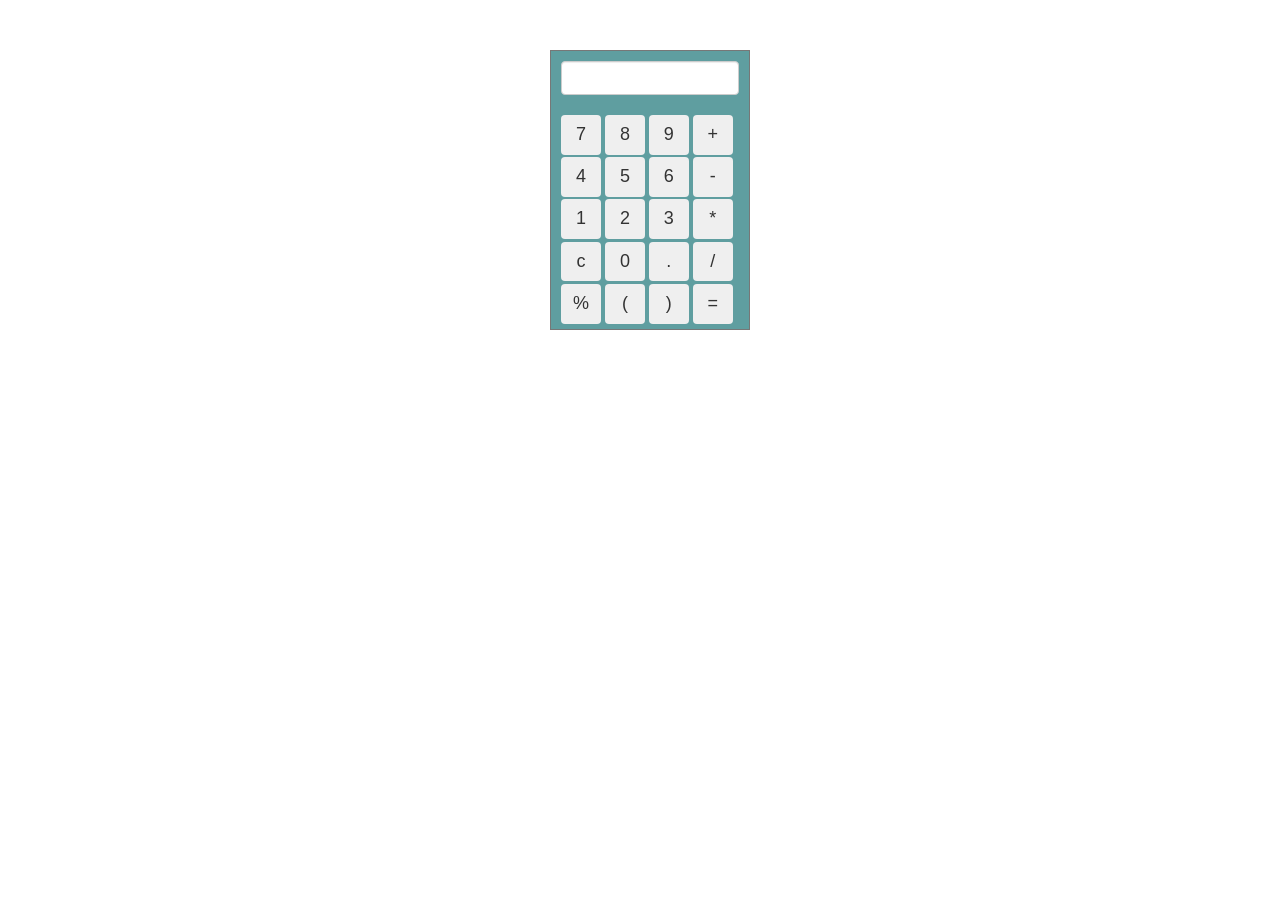
<file: Dynamic JavaScript Calculator/index.html>
<!DOCTYPE html>
<html>
<head>

	<meta charset="utf-8">
	<title></title>
  <link rel="stylesheet" href="https://maxcdn.bootstrapcdn.com/bootstrap/3.4.1/css/bootstrap.min.css">
  <script src="https://ajax.googleapis.com/ajax/libs/jquery/3.5.1/jquery.min.js"></script>
  <script src="https://maxcdn.bootstrapcdn.com/bootstrap/3.4.1/js/bootstrap.min.js"></script>




 <link rel="stylesheet" type="text/css" href="style.css">

<script>
	function calculate(x){
        form.display.value= form.display.value+x

	}
</script>



</head>
<body>
<div class="calculator"> 
<form  action=""name="form"> 
	<input type="text" value=" " class="form-control main bar" name="display" id="input" placeholder="0">

	<div class="button-area">
		<div class=line>
			
			<input type="button" name="btn" value="7"class= btn btn-info onclick="calculate(this.value)">
			<input type="button" name="btn" value="8"class= btn btn-info onclick="calculate(this.value)">
			<input type="button" name="btn" value="9"class= btn btn-info onclick="calculate(this.value)">
			<input type="button" name="btn" value="+"class= btn btn-warning onclick="calculate(this.value)">
			
		</div>

		<div class=line>
			
			<input type="button" name="btn" value="4"class= btn btn-info onclick="calculate(this.value)">
			<input type="button" name="btn" value="5"class= btn btn-info onclick="calculate(this.value)">
			<input type="button" name="btn" value="6"class= btn btn-info onclick="calculate(this.value)">
			<input type="button" name="btn" value="-"class= btn btn-warning onclick="calculate(this.value)">
			
		</div>

		<div class=line>
			
			<input type="button" name="btn" value="1"class= btn btn-info onclick="calculate(this.value)">
			<input type="button" name="btn" value="2"class= btn btn-info onclick="calculate(this.value)">
			<input type="button" name="btn" value="3"class= btn btn-info onclick="calculate(this.value)">
			<input type="button" name="btn" value="*"class= btn btn-warning onclick="calculate(this.value)">
			
		</div>
		<div class=line>
			
			<input type="button" name="btn" value="c"class= btn btn-info onclick="display.value=null">
			<input type="button" name="btn" value="0"class= btn btn-info onclick="calculate(this.value)">
			<input type="button" name="btn" value="."class= btn btn-info onclick="calculate(this.value)">
			<input type="button" name="btn" value="/"class= btn btn-warning onclick="calculate(this.value)">
			
		</div>
		<div class=line>
			
			<input type="button" name="btn" value="%"class= btn btn-info onclick="display.value=eval(display.value)">
			<input type="button" name="btn" value="("class= btn btn-info onclick="display.value=eval(display.value)">
			<input type="button" name="btn" value=") "class= btn btn-info onclick="display.value=eval(display.value)">
			<input type="button" name="btn" value="="class= btn btn-warning onclick="display.value=eval(display.value)">
			
		</div>


</div>
</form>

</div>
</body>
</html>
</file>
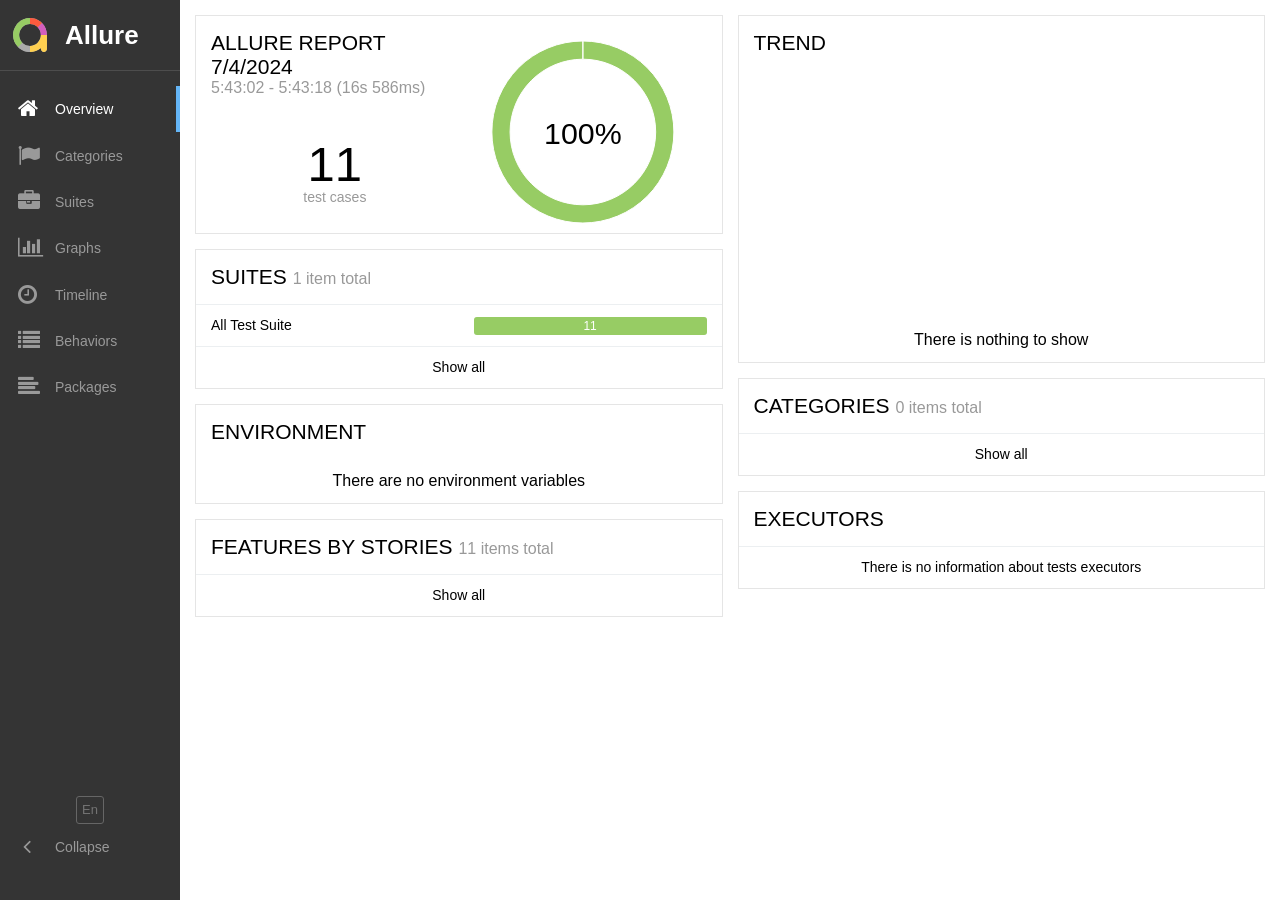
<file: selenium-pom-framework-nopcommerce-saucedemo/allure-report/index.html>
<!DOCTYPE html>
<html dir="ltr">
<head>
    <meta charset="utf-8">
    <title>Allure Report</title>
    <link rel="favicon" href="favicon.ico?v=2">
    <link rel="stylesheet" href="styles.css">
                <link rel="stylesheet" href="plugins/screen-diff/styles.css">
</head>
<body>
<div id="alert"></div>
<div id="content">
    <span class="spinner">
        <span class="spinner__circle"></span>
    </span>
</div>
<div id="popup"></div>
<script src="app.js"></script>
    <script src="plugins/behaviors/index.js"></script>
    <script src="plugins/packages/index.js"></script>
    <script src="plugins/screen-diff/index.js"></script>
</body>
</html>
</file>
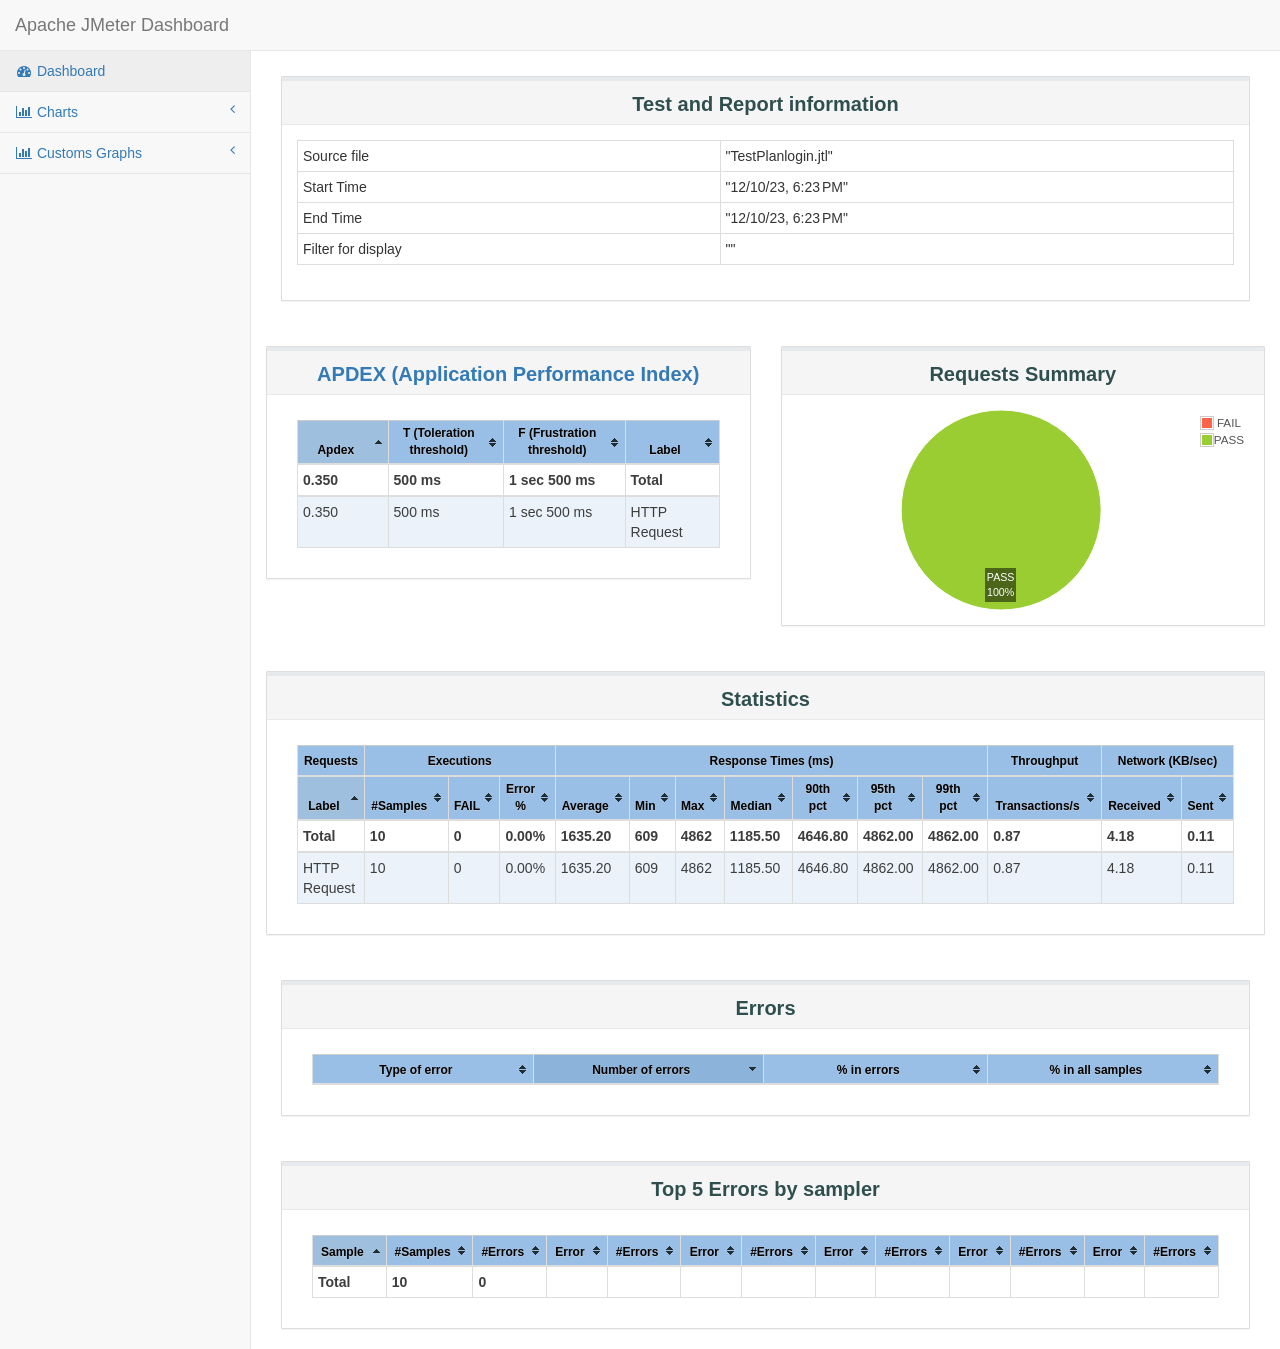
<file: jmeter-performance-testing-report/report/TestPlanlogin.html/index.html>
<!DOCTYPE html>
<html lang="en">

<head>

    <meta charset="utf-8">
    <meta http-equiv="X-UA-Compatible" content="IE=edge">
    <meta name="viewport" content="width=device-width, initial-scale=1">
    <meta name="description" content="">
    <meta name="author" content="">

    <title>Apache JMeter Dashboard</title>

     <!-- Bootstrap Core CSS -->
    <link href="sbadmin2-1.0.7/bower_components/bootstrap/dist/css/bootstrap.min.css" rel="stylesheet">

    <!-- MetisMenu CSS -->
    <link href="sbadmin2-1.0.7/bower_components/metisMenu/dist/metisMenu.min.css" rel="stylesheet">

    <!-- Custom CSS -->
    <link href="sbadmin2-1.0.7/dist/css/sb-admin-2.css" rel="stylesheet">

    <!-- Dashboard css -->
    <link href="content/css/dashboard.css" rel="stylesheet">

    <!-- Table sorter -->
    <link href="content/css/theme.blue.css" rel="stylesheet">

    <!-- icon -->
    <link rel="icon" type="image/png" href="content/pages/icon-apache.png" />

    <!-- Custom Fonts -->
    <link href="sbadmin2-1.0.7/bower_components/font-awesome/css/font-awesome.min.css" rel="stylesheet" type="text/css">
</head>

<body>
    <div id="wrapper">
        <nav class="navbar navbar-default navbar-static-top" role="navigation" style="margin-bottom: 0">
            <div class="navbar-header">
                <button type="button" class="navbar-toggle" data-toggle="collapse" data-target=".navbar-collapse">
                    <span class="sr-only">Toggle navigation</span>
                    <span class="icon-bar"></span>
                    <span class="icon-bar"></span>
                    <span class="icon-bar"></span>
                </button>
                <a class="navbar-brand" href="index.html">Apache JMeter Dashboard</a>
            </div>
            <div class="navbar-default sidebar" role="navigation">
                <div class="sidebar-nav navbar-collapse">
                    <ul class="nav" id="side-menu">
                        <li>
                            <a href="index.html"><i class="fa fa-dashboard fa-fw"></i> Dashboard</a>
                        </li>
                        <li>
                            <a href="#"><i class="fa fa-bar-chart-o fa-fw"></i> Charts<span class="fa arrow"></span></a>
                            <ul class="nav nav-second-level">
                                <li>
                                    <a href="content/pages/OverTime.html">Over Time</a>
                                </li>
                                <li>
                                    <a href="content/pages/Throughput.html">Throughput</a>
                                </li>
                                <li>
                                    <a href="content/pages/ResponseTimes.html">Response Times</a>
                                </li>
                            </ul>
                            <!-- /.nav-second-level -->
                        </li>
                        
                        <li>
                            <a href="#"><i class="fa fa-bar-chart-o fa-fw"></i> Customs Graphs<span class="fa arrow"></span></a>
                            <ul class="nav nav-second-level">
                                <li>
                                    <a href="content/pages/CustomsGraphs.html">Over Time</a>
                                </li>
                            </ul>
                        </li>
                    </ul>
                </div>
            </div>
        </nav>
        <div id="page-wrapper">
            <div class="row">
                <div class="col-lg-12">
                     <div class="panel panel-default" >
                        <div class="panel-heading" style="text-align:center;">
                           <p class="dashboard-title">Test and Report information</p>
                        </div>
                        <div class="panel-body">
                        <table id="generalInfos" class="table table-bordered table-condensed " >
                            <tr>
                                <td>Source file</td>
                                <td>"TestPlanlogin.jtl"</td>
                            </tr>
                            <tr>
                                <td>Start Time</td>
                                <td>"12/10/23, 6:23 PM"</td>
                            </tr>
                            <tr>
                                <td>End Time</td>
                                <td>"12/10/23, 6:23 PM"</td>
                            </tr>
                                <tr>
                                    <td>Filter for display</td>
                                    <td>""</td>
                                </tr>
                        </table>
                     </div>
                </div>
            </div>
            <div class="row">
                <div class="col-lg-6">
                    <div class="panel panel-default" style="text-align:center;">
                        <div class="panel-heading">
                           <p class="dashboard-title"><a href="https://en.wikipedia.org/wiki/Apdex" target="_blank">APDEX (Application Performance Index)</a></p>
                        </div>
                        <div class="panel-body">
                            <section id="apdex" class="col-md-12 table-responsive">
                                <table id="apdexTable" class="table table-bordered table-condensed tablesorter ">
                                </table>
                            </section>
                        </div>
                    </div>
                </div>
                <div class="col-lg-6" >
                    <div class="panel panel-default" style="text-align:center;">
                        <div class="panel-heading">
                           <p class="dashboard-title">Requests Summary</p>
                        </div>
                           <div class="panel-body">
                            <div class="flot-chart" style="height:200px;">
                                <div class="flot-chart-content" id="flot-requests-summary" style="height:200px;"/>
                            </div>
                        </div>
                    </div>
                </div>
            </div>
            <div class="col-lg-12">
                <div class="panel panel-default" style="text-align:center;">
                       <div class="panel-heading" >
                           <p class="dashboard-title">Statistics</p>
                       </div>
                <div class="panel-body ">
                    <section class="col-md-12 table-responsive">
                        <table id="statisticsTable" class="table table-bordered table-condensed tablesorter " >
                        </table>
                    </section>
                </div>
            </div>
            <div class="col-lg-12">
                <div class="panel panel-default" style="text-align:center;">
                    <div class="panel-heading">
                        <p class="dashboard-title">Errors</p>
                    </div>
                    <div class="panel-body">
                        <section class="col-md-12 table-responsive">
                            <table id="errorsTable" class="table table-bordered table-condensed tablesorter ">
                            </table>
                        </section>
                    </div>
                </div>
            </div>
            <div class="col-lg-12">
                <div class="panel panel-default" style="text-align:center;">
                    <div class="panel-heading">
                        <p class="dashboard-title">Top 5 Errors by sampler</p>
                    </div>
                    <div class="panel-body">
                        <section class="col-md-12 table-responsive">
                            <table id="top5ErrorsBySamplerTable" class="table table-bordered table-condensed tablesorter ">
                            </table>
                        </section>
                    </div>
                </div>
            </div>
        </div>
    </div>

    <!-- jQuery -->
    <script src="sbadmin2-1.0.7/bower_components/jquery/dist/jquery.min.js"></script>

    <!-- Bootstrap Core JavaScript -->
    <script src="sbadmin2-1.0.7/bower_components/bootstrap/dist/js/bootstrap.min.js"></script>
    <script src="sbadmin2-1.0.7/bower_components/flot/excanvas.min.js"></script>
    <script src="sbadmin2-1.0.7/bower_components/flot/jquery.flot.js"></script>
    <script src="sbadmin2-1.0.7/bower_components/flot/jquery.flot.pie.js"></script>
    <script src="sbadmin2-1.0.7/bower_components/flot/jquery.flot.resize.js"></script>
    <script src="sbadmin2-1.0.7/bower_components/flot/jquery.flot.time.js"></script>
    <script src="sbadmin2-1.0.7/bower_components/flot.tooltip/js/jquery.flot.tooltip.min.js"></script>
    <script src="sbadmin2-1.0.7/bower_components/flot-axislabels/jquery.flot.axislabels.js"></script>
    <!-- Metis Menu Plugin JavaScript -->
    <script src="sbadmin2-1.0.7/bower_components/metisMenu/dist/metisMenu.min.js"></script>

    <script src="content/js/dashboard-commons.js"></script>
    <script src="content/js/dashboard.js"></script>

    <!-- Custom Theme JavaScript -->
    <script src="sbadmin2-1.0.7/dist/js/sb-admin-2.js"></script>
    <script type="text/javascript" src="content/js/jquery.tablesorter.min.js"></script>

</body>

</html>
</file>
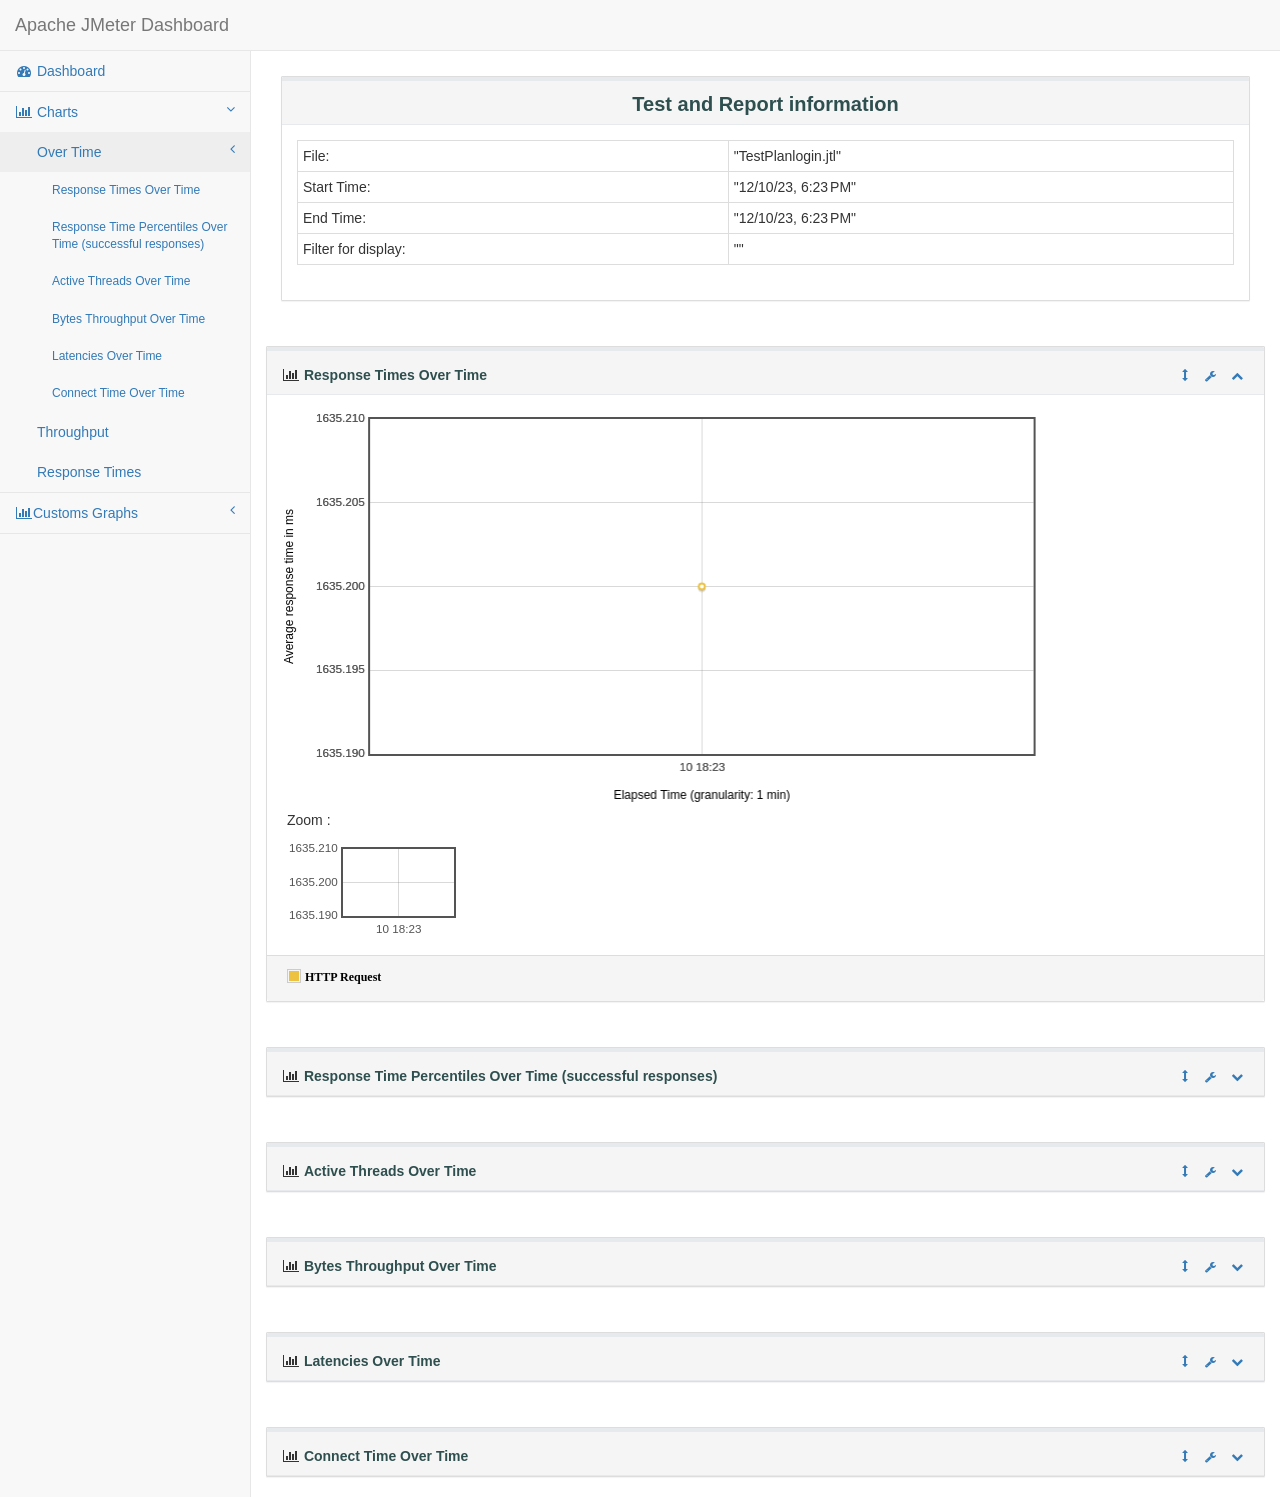
<file: jmeter-performance-testing-report/report/TestPlanlogin.html/content/pages/OverTime.html>
<!DOCTYPE html>
<html lang="en">

<head>

    <meta charset="utf-8">
    <meta http-equiv="X-UA-Compatible" content="IE=edge">
    <meta name="viewport" content="width=device-width, initial-scale=1">
    <meta name="description" content="">
    <meta name="author" content="">

    <title>Apache JMeter Dashboard</title>

    <!-- Bootstrap Core CSS -->
    <link href="../../sbadmin2-1.0.7/bower_components/bootstrap/dist/css/bootstrap.min.css" rel="stylesheet">

    <!-- icone onglet -->
    <link rel="icon" type="image/png" href="icon-apache.png" />

    <!-- MetisMenu CSS -->
    <link href="../../sbadmin2-1.0.7/bower_components/metisMenu/dist/metisMenu.min.css" rel="stylesheet">

    <!-- Legends CSS -->
    <link href="../css/legends.css" rel="stylesheet">


    <!-- Custom CSS -->
    <link href="../../sbadmin2-1.0.7/dist/css/sb-admin-2.css" rel="stylesheet">

    <!-- Custom Fonts -->
    <link href="../../sbadmin2-1.0.7/bower_components/font-awesome/css/font-awesome.min.css" rel="stylesheet" type="text/css">

   <!-- JQuery UI style -->
    <link href="../css/jquery-ui.min.css" rel="stylesheet">
    <link href="../css/jquery-ui.structure.min.css" rel="stylesheet">
    <link href="../css/jquery-ui.theme.min.css" rel="stylesheet">
</head>

<body>

    <div id="wrapper">

        <!-- Navigation -->
        <nav class="navbar navbar-default navbar-static-top" role="navigation" style="margin-bottom: 0">
            <div class="navbar-header">
                <button type="button" class="navbar-toggle" data-toggle="collapse" data-target=".navbar-collapse">
                    <span class="sr-only">Toggle navigation</span>
                    <span class="icon-bar"></span>
                    <span class="icon-bar"></span>
                    <span class="icon-bar"></span>
                </button>
                <a class="navbar-brand" href="../../index.html">Apache JMeter Dashboard</a>
            </div>
            <!-- /.navbar-header -->


            <div class="navbar-default sidebar" role="navigation">
                <div class="sidebar-nav navbar-collapse">
                    <ul class="nav" id="side-menu">

                        <li>
                            <a href="../../index.html"><i class="fa fa-dashboard fa-fw"></i> Dashboard</a>
                        </li>
                        <li>
                            <a href="#"><i class="fa fa-bar-chart-o fa-fw"></i> Charts<span class="fa arrow"></span></a>
                            <ul class="nav nav-second-level">
                                <li>
                                    <a href="OverTime.html">Over Time<span class="fa arrow"></span></a>
                                    <ul class="nav nav-third-level in" id="submenu">
                                        <li>
                                            <a href="OverTime.html#responseTimesOverTime" onclick="$('#bodyResponseTimeOverTime').collapse('show');">
                                                Response Times Over Time
                                            </a>
                                        </li>
                                        <li>
                                            <a href="OverTime.html#responseTimePercentilesOverTime" onclick="$('#bodyResponseTimePercentilesOverTime').collapse('show');">
                                                Response Time Percentiles Over Time (successful responses)
                                            </a>
                                        </li>
                                        <li>
                                            <a href="OverTime.html#activeThreadsOverTime" onclick="$('#bodyActiveThreadsOverTime').collapse('show');">
                                                Active Threads Over Time
                                            </a>
                                        </li>
                                        <li>
                                            <a href="OverTime.html#bytesThroughputOverTime" onclick="$('#bodyBytesThroughputOverTime').collapse('show');">
                                                Bytes Throughput Over Time
                                            </a>
                                        </li>
                                        <li>
                                            <a href="OverTime.html#latenciesOverTime" onclick="$('#bodyLatenciesOverTime').collapse('show');">
                                                Latencies Over Time
                                            </a>
                                        </li>
                                        <li>
                                            <a href="OverTime.html#connectTimeOverTime" onclick="$('#bodyConnectTimeOverTime').collapse('show');">
                                                Connect Time Over Time
                                            </a>
                                        </li>
                                    </ul>
                                </li>
                                <li>
                                    <a href="Throughput.html">Throughput</a>
                                </li>
                                <li>
                                    <a href="ResponseTimes.html">Response Times</a>
                                </li>
                            </ul>
                            <!-- /.nav-second-level -->
                        </li>

                        <li>
                            <a href="#"><i class="fa fa-bar-chart-o fa-fw"></i>Customs Graphs<span class="fa arrow"></span></a>
                            <ul class="nav nav-second-level">
                                <li>
                                    <a href="CustomsGraphs.html">Over Time</a>
                                </li>
                            </ul>
                        </li>

                    </ul>
                </div>
                <!-- /.sidebar-collapse -->
            </div>
            <!-- /.navbar-static-side -->
        </nav>
        <!--modal-->
        <div class="modal fade" id="myModal" tabindex="-1" role="dialog" aria-labelledby="myModalLabel" aria-hidden="true">
          <div class="modal-dialog" style="width:90%;height: 5%;">
            <div class="modal-content">
              <div class="modal-header">
                <button type="button" class="close" data-dismiss="modal" aria-label="Close"><span aria-hidden="true">&times;</span></button>
                <h4 class="modal-title" id="myModalLabel">Zoom</h4>
              </div>
              <div class="modal-body">
                <div class="flot-chart">
                    <div class="flot-chart-content" id="flot-modal-content"></div>
                </div>
              </div>
              <div class="modal-footer" id="modalFooter">
                <p id="legendModal" hidden></p>
                <ul id="choicesModal" class="legend"></ul>
              </div>
            </div>
          </div>
        </div>

        <div id="page-wrapper">
            <div class="row">
                <div class="col-lg-12">
                     <div class="panel panel-default" >
                        <div class="panel-heading" style="text-align:center;">
                           <p class="dashboard-title">Test and Report information</p>
                        </div>
                        <div class="panel-body">
                        <table id="generalInfos" class="table table-bordered table-condensed " >
                            <tr>
                                <td>File:</td>
                                <td>"TestPlanlogin.jtl"</td>
                            </tr>
                            <tr>
                                <td>Start Time:</td>
                                <td>"12/10/23, 6:23 PM"</td>
                            </tr>
                            <tr>
                                <td>End Time:</td>
                                <td>"12/10/23, 6:23 PM"</td>
                            </tr>
                                <tr>
                                    <td>Filter for display:</td>
                                    <td>""</td>
                                </tr>
                        </table>
                     </div>
                </div>
            </div>
            <!-- /.row -->
            <div class="row" id="graphContainer">

            <!-- /.col-lg-6 -->
            <div class="col-lg-12 portlet" id="responseTimesOverTime">
                    <div class="panel panel-default">
                        <div class="panel-heading portlet-header">
                             <i  class="fa fa-bar-chart-o fa-fw" ></i> 
                            <span type="button" class="span-title dropdown-toggle click-title" data-toggle="collapse" href="#bodyResponseTimeOverTime" aria-expanded="true" aria-controls="bodyResponseTimeOverTime">Response Times Over Time</span>
                             <div class="pull-right">
                                <div class="btn-group">
                                    <a class="btn btn-link btn-xs">
                                        <i class="glyphicon glyphicon-resize-vertical"></i>
                                    </a>
                                    <button type="button" class="btn btn-link btn-xs dropdown-toggle" data-toggle="dropdown">
                                        <i class="fa fa-wrench"></i>
                                    </button>
                                    <ul class="dropdown-menu dropdown-user">
                                        <li><a href="#bodyResponseTimeOverTime" onClick="checkAll('choicesResponseTimesOverTime');">Display all samples</a>
                                        </li>
                                        <li><a href="#bodyResponseTimeOverTime" onClick="uncheckAll('choicesResponseTimesOverTime');">Hide all samples</a>
                                        </li>
                                        <li><a href="#bodyResponseTimeOverTime" onclick="exportToPNG('flotResponseTimesOverTime', this);">Save as PNG</a></li>
                                    </ul>
                                    <button type="button" class="btn btn-link btn-xs dropdown-toggle" data-toggle="collapse" href="#bodyResponseTimeOverTime" aria-expanded="true" aria-controls="bodyResponseTimeOverTime">
                                        <i class="fa fa-chevron-up"></i>
                                    </button>
                                </div>
                            </div>
                        </div>
                        <!-- /.panel-heading -->
                        <div class="collapse in portlet-content" id="bodyResponseTimeOverTime">
                            <div class="panel-body" id="collapseResponseTimesOverTime">
                                <div class="flot-chart">
                                    <div class="flot-chart-content" id="flotResponseTimesOverTime" style="float: left; width:80%;"></div>
                                    <div style="float:left;margin-left:5px">
                                        <p>Zoom :</p>
                                        <div id="overviewResponseTimesOverTime" style="width:190px;height:100px;"></div>
                                    </div>
                                </div>
                            </div>
                            <div class="panel-footer" id="footerResponseTimesOverTime">
                                <p id="legendResponseTimesOverTime" hidden></p>
                                <ul id="choicesResponseTimesOverTime" class="legend"></ul>
                            </div>
                        </div>
                        <!-- /.panel-body -->
                    </div>
                    <!-- /.panel -->
                </div>
                <!-- /.col-lg-12 -->
                
                <!-- /.col-lg-12 -->
                <div class="col-lg-12 portlet" id="responseTimePercentilesOverTime">
                    <div class="panel panel-default">
                        <div class="panel-heading portlet-header">
                            <i class="fa fa-bar-chart-o fa-fw"></i>
                            <span type="button" class="dropdown-toggle click-title span-title" data-toggle="collapse" href="#bodyResponseTimePercentilesOverTime" aria-expanded="true" aria-controls="bodyResponseTimePercentilesOverTime">Response Time Percentiles Over Time (successful responses)</span>
                            <div class="pull-right">
                                <div class="btn-group">
                                    <a class="btn btn-link btn-xs">
                                        <i class="glyphicon glyphicon-resize-vertical"></i>
                                    </a>
                                    <button type="button" class="btn btn-link btn-xs dropdown-toggle" data-toggle="dropdown">
                                        <i class="fa fa-wrench"></i>
                                    </button>
                                    <ul class="dropdown-menu dropdown-user">
                                        <li><a href="#responseTimePercentilesOverTime" onClick="checkAll('choicesResponseTimePercentilesOverTime');">Display all samples</a>
                                        </li>
                                        <li><a href="#responseTimePercentilesOverTime" onClick="uncheckAll('choicesResponseTimePercentilesOverTime');">Hide all samples</a>
                                        </li>
                                        <li><a href="#responseTimePercentilesOverTime" onclick="exportToPNG('flotResponseTimePercentilesOverTime', this);">Save as PNG</a></li>
                                    </ul>
                                    <button type="button" class="btn btn-link btn-xs dropdown-toggle" data-toggle="collapse" href="#bodyResponseTimePercentilesOverTime" aria-expanded="true" aria-controls="bodyResponseTimePercentilesOverTime">
                                        <i class="fa fa-chevron-down"></i>
                                    </button>
                                </div>
                            </div>
                        </div>
                        <!-- /.panel-heading -->
                        <div class="collapse out portlet-content" id="bodyResponseTimePercentilesOverTime">
                            <div class="panel-body" id="collapseConnectTime">
                                <div class="flot-chart">
                                    <div class="flot-chart-content" id="flotResponseTimePercentilesOverTime" style="float: left; width:80%;"></div>
                                    <div style="float:left;margin-left:5px">
                                        <p>Zoom :</p>
                                        <div id="overviewResponseTimePercentilesOverTime" style="width:190px;height:100px;"></div>
                                    </div>
                                </div>
                            </div>
                            <div class="panel-footer" id="footerResponseTimePercentilesOverTime">
                                    <p id="legendResponseTimePercentilesOverTime" hidden></p>
                                    <ul id="choicesResponseTimePercentilesOverTime" class="legend"></ul>
                            </div>
                        </div>
                        <!-- /.panel-body -->

                    </div>
                    <!-- /.panel -->
                </div>
                <!-- /.col-lg-12 -->
                
                <div class="col-lg-12 portlet" id="activeThreadsOverTime">
                    <div class="panel panel-default" >
                        <div class="panel-heading portlet-header">
                           <i class="fa fa-bar-chart-o fa-fw"> </i>  <span type="button" class="span-title dropdown-toggle click-title" data-toggle="collapse" href="#bodyActiveThreadsOverTime" aria-expanded="true" aria-controls="bodyActiveThreadsOverTime">Active Threads Over Time</span>
                           <div class="pull-right">
                                <div class="btn-group">
                                    <a class="drag btn btn-link btn-xs">
                                        <i class="glyphicon glyphicon-resize-vertical"></i>
                                    </a>
                                    <button type="button" class="btn btn-link btn-xs dropdown-toggle" data-toggle="dropdown">
                                        <i class="fa fa-wrench"></i>
                                    </button>
                                    <ul class="dropdown-menu dropdown-user">
                                        <li><a href="#activeThreadsOverTime" onClick="checkAll('choicesActiveThreadsOverTime');">Display all samples</a>
                                        </li>
                                        <li><a href="#activeThreadsOverTime" onClick="uncheckAll('choicesActiveThreadsOverTime');">Hide all samples</a>
                                        </li>
                                        <li><a href="#activeThreadsOverTime" onclick="exportToPNG('flotActiveThreadsOverTime', this);">Save as PNG</a></li>
                                    </ul>
                                    <button type="button" class="btn btn-link btn-xs dropdown-toggle" data-toggle="collapse" href="#bodyActiveThreadsOverTime" aria-expanded="true" aria-controls="bodyActiveThreadsOverTime">
                                        <i class="fa fa-chevron-down"></i>
                                    </button>
                                </div>
                            </div>
                        </div>
                        <!-- /.panel-heading -->
                        <div class="collapse out portlet-content" id="bodyActiveThreadsOverTime">
                            <div class="panel-body" id="collapseActiveThreadsOverTime">
                                <div class="flot-chart">
                                    <div class="flot-chart-content" id="flotActiveThreadsOverTime" style="float: left; width:80%;"></div>
                                    <div style="float:left;margin-left:5px">
                                        <p>Zoom :</p>
                                        <div id="overviewActiveThreadsOverTime" style="width:190px;height:100px;"></div>
                                    </div>
                                </div>
                            </div>
                            <div class="panel-footer" id="footerActiveThreadsOverTime">
                                    <p id="legendActiveThreadsOverTime" hidden></p>
                                    <ul id="choicesActiveThreadsOverTime" class="legend">

                                    </ul>
                                </div>
                        </div>
                        <!-- /.panel-body -->
                    </div>
                    <!-- /.panel -->
                </div>
                

                <div class="col-lg-12 portlet" id="bytesThroughputOverTime">
                    <div class="panel panel-default">
                        <div class="panel-heading portlet-header">
                             <i class="fa fa-bar-chart-o fa-fw" ></i> <span type="button" class="dropdown-toggle click-title span-title" data-toggle="collapse" href="#bodyBytesThroughputOverTime" aria-expanded="true" aria-controls="bodyBytesThroughputOverTime">Bytes Throughput Over Time</span>
                           <div class="pull-right">
                                <div class="btn-group">
                                    <a class="btn btn-link btn-xs">
                                        <i class="glyphicon glyphicon-resize-vertical"></i>
                                    </a>
                                    <button type="button" class="btn btn-link btn-xs dropdown-toggle" data-toggle="dropdown">
                                        <i class="fa fa-wrench"></i>
                                    </button>
                                    <ul class="dropdown-menu dropdown-user">
                                        <li><a href="#bytesThroughputOverTime" onClick="checkAll('choicesBytesThroughputOverTime');">Display all samples</a>
                                        </li>
                                        <li><a href="#bytesThroughputOverTime" onClick="uncheckAll('choicesBytesThroughputOverTime');">Hide all samples</a>
                                        </li>
                                        <li><a href="#bytesThroughputOverTime" onclick="exportToPNG('flotBytesThroughputOverTime', this);">Save as PNG</a></li>
                                    </ul>
                                    <button type="button" class="btn btn-link btn-xs dropdown-toggle" data-toggle="collapse" href="#bodyBytesThroughputOverTime" aria-expanded="true" aria-controls="bodyBytesThroughputOverTime">
                                        <i class="fa fa-chevron-down"></i>
                                    </button>
                                </div>
                            </div>
                        </div>
                        <!-- /.panel-heading -->
                        <div class="collapse out portlet-content" id="bodyBytesThroughputOverTime">
                            <div class="panel-body " id="collapseBytes">
                                <div class="flot-chart">
                                    <div class="flot-chart-content" id="flotBytesThroughputOverTime" style="float: left; width:80%;"></div>
                                    <div style="float:left;margin-left:5px">
                                        <p>Zoom :</p>
                                        <div id="overviewBytesThroughputOverTime" style="width:190px;height:100px;"></div>
                                    </div>
                                </div>
                            </div>
                            <!-- /.panel-body -->
                            <div class="panel-footer" id="footerBytesThroughputOverTime">
                                <p id="legendBytesThroughputOverTime" hidden></p>
                                <ul id="choicesBytesThroughputOverTime" class="legend"></ul>
                            </div>
                        </div>
                    </div>
                    <!-- /.panel -->
                </div>

                <!-- /.col-lg-6 -->
                <div class="col-lg-12 portlet" id="latenciesOverTime">
                    <div class="panel panel-default">
                        <div class="panel-heading portlet-header">
                            <i class="fa fa-bar-chart-o fa-fw"></i>
                            <span type="button" class="dropdown-toggle click-title span-title" data-toggle="collapse" href="#bodyLatenciesOverTime" aria-expanded="true" aria-controls="bodyLatenciesOverTime">Latencies Over Time</span>
                            <div class="pull-right">
                                <div class="btn-group">
                                    <a class="btn btn-link btn-xs">
                                        <i class="glyphicon glyphicon-resize-vertical"></i>
                                    </a>
                                    <button type="button" class="btn btn-link btn-xs dropdown-toggle" data-toggle="dropdown">
                                        <i class="fa fa-wrench"></i>
                                    </button>
                                    <ul class="dropdown-menu dropdown-user">
                                        <li><a href="#latenciesOverTime" onClick="checkAll('choicesLatenciesOverTime');">Display all samples</a>
                                        </li>
                                        <li><a href="#latenciesOverTime" onClick="uncheckAll('choicesLatenciesOverTime');">Hide all samples</a>
                                        </li>
                                        <li><a href="#latenciesOverTime" onclick="exportToPNG('flotLatenciesOverTime', this);">Save as PNG</a></li>
                                    </ul>
                                    <button type="button" class="btn btn-link btn-xs dropdown-toggle" data-toggle="collapse" href="#bodyLatenciesOverTime" aria-expanded="true" aria-controls="bodyLatenciesOverTime">
                                        <i class="fa fa-chevron-down"></i>
                                    </button>
                                </div>
                            </div>
                        </div>
                        <!-- /.panel-heading -->
                        <div class="collapse out portlet-content" id="bodyLatenciesOverTime">
                            <div class="panel-body" id="collapseLatencies">
                                <div class="flot-chart">
                                    <div class="flot-chart-content" id="flotLatenciesOverTime" style="float: left; width:80%;"></div>
                                    <div style="float:left;margin-left:5px">
                                        <p>Zoom :</p>
                                        <div id="overviewLatenciesOverTime" style="width:190px;height:100px;"></div>
                                    </div>
                                </div>
                            </div>
                            <div class="panel-footer" id="footerLatenciesOverTime">
                                    <p id="legendLatenciesOverTime" hidden></p>
                                    <ul id="choicesLatenciesOverTime" class="legend"></ul>
                            </div>
                        </div>
                        <!-- /.panel-body -->

                    </div>
                    <!-- /.panel -->
                </div>

                <!-- /.col-lg-6 -->
                <div class="col-lg-12 portlet" id="connectTimeOverTime">
                    <div class="panel panel-default">
                        <div class="panel-heading portlet-header">
                            <i class="fa fa-bar-chart-o fa-fw"></i>
                            <span type="button" class="dropdown-toggle click-title span-title" data-toggle="collapse" href="#bodyConnectTimeOverTime" aria-expanded="true" aria-controls="bodyConnectTimeOverTime">Connect Time Over Time</span>
                            <div class="pull-right">
                                <div class="btn-group">
                                    <a class="btn btn-link btn-xs">
                                        <i class="glyphicon glyphicon-resize-vertical"></i>
                                    </a>
                                    <button type="button" class="btn btn-link btn-xs dropdown-toggle" data-toggle="dropdown">
                                        <i class="fa fa-wrench"></i>
                                    </button>
                                    <ul class="dropdown-menu dropdown-user">
                                        <li><a href="#connectTimeOverTime" onClick="checkAll('choicesConnectTimeOverTime');">Display all samples</a>
                                        </li>
                                        <li><a href="#connectTimeOverTime" onClick="uncheckAll('choicesConnectTimeOverTime');">Hide all samples</a>
                                        </li>
                                        <li><a href="#connectTimeOverTime" onclick="exportToPNG('flotConnectTimeOverTime', this);">Save as PNG</a></li>
                                    </ul>
                                    <button type="button" class="btn btn-link btn-xs dropdown-toggle" data-toggle="collapse" href="#bodyConnectTimeOverTime" aria-expanded="true" aria-controls="bodyConnectTimeOverTime">
                                        <i class="fa fa-chevron-down"></i>
                                    </button>
                                </div>
                            </div>
                        </div>
                        <!-- /.panel-heading -->
                        <div class="collapse out portlet-content" id="bodyConnectTimeOverTime">
                            <div class="panel-body" id="collapseConnectTime">
                                <div class="flot-chart">
                                    <div class="flot-chart-content" id="flotConnectTimeOverTime" style="float: left; width:80%;"></div>
                                    <div style="float:left;margin-left:5px">
                                        <p>Zoom :</p>
                                        <div id="overviewConnectTimeOverTime" style="width:190px;height:100px;"></div>
                                    </div>
                                </div>
                            </div>
                            <div class="panel-footer" id="footerConnectTimeOverTime">
                                    <p id="legendConnectTimeOverTime" hidden></p>
                                    <ul id="choicesConnectTimeOverTime" class="legend"></ul>
                            </div>
                        </div>
                        <!-- /.panel-body -->

                    </div>
                    <!-- /.panel -->
                </div>
                <!-- /.col-lg-6 -->
            </div>
            <!-- /.row -->
        </div>
        <!-- /#page-wrapper -->

    </div>
    <!-- /#wrapper -->

    <!-- jQuery -->
    <script src="../../sbadmin2-1.0.7/bower_components/jquery/dist/jquery.min.js"></script>

    <!-- Bootstrap Core JavaScript -->
    <script src="../../sbadmin2-1.0.7/bower_components/bootstrap/dist/js/bootstrap.min.js"></script>

    <!-- Metis Menu Plugin JavaScript -->
    <script src="../../sbadmin2-1.0.7/bower_components/metisMenu/dist/metisMenu.min.js"></script>

    <!-- Flot Charts JavaScript -->
    <script src="../../sbadmin2-1.0.7/bower_components/flot/excanvas.min.js"></script>
    <script src="../../sbadmin2-1.0.7/bower_components/flot/jquery.flot.js"></script>
    <script src="../../sbadmin2-1.0.7/bower_components/flot/jquery.flot.pie.js"></script>
    <script src="../../sbadmin2-1.0.7/bower_components/flot/jquery.flot.resize.js"></script>
    <script src="../../sbadmin2-1.0.7/bower_components/flot/jquery.flot.canvas.js"></script>
    <script src="../../sbadmin2-1.0.7/bower_components/flot/jquery.flot.time.js"></script>
    <script src="../../sbadmin2-1.0.7/bower_components/flot/jquery.flot.selection.js"></script>
    <script src="../../sbadmin2-1.0.7/bower_components/flot.tooltip/js/jquery.flot.tooltip.min.js"></script>
    <script src="../../sbadmin2-1.0.7/bower_components/flot-axislabels/jquery.flot.axislabels.js"></script>
    <script src="../js/jquery.flot.stack.js"></script>
    <script src="../js/hashtable.js"></script>
    <script src="../js/jquery.numberformatter-1.2.3.min.js"></script>
    <script src="../js/curvedLines.js"></script>
    <script src="../js/dashboard-commons.js"></script>
    <script src="../js/graph.js"></script>
    <script src="../js/jquery-ui.min.js"></script>
    <script src="../js/jquery.cookie.js"></script>
    <!-- Custom Theme JavaScript -->
    <script src="../../sbadmin2-1.0.7/dist/js/sb-admin-2.js"></script>

</body>

</html>
</file>
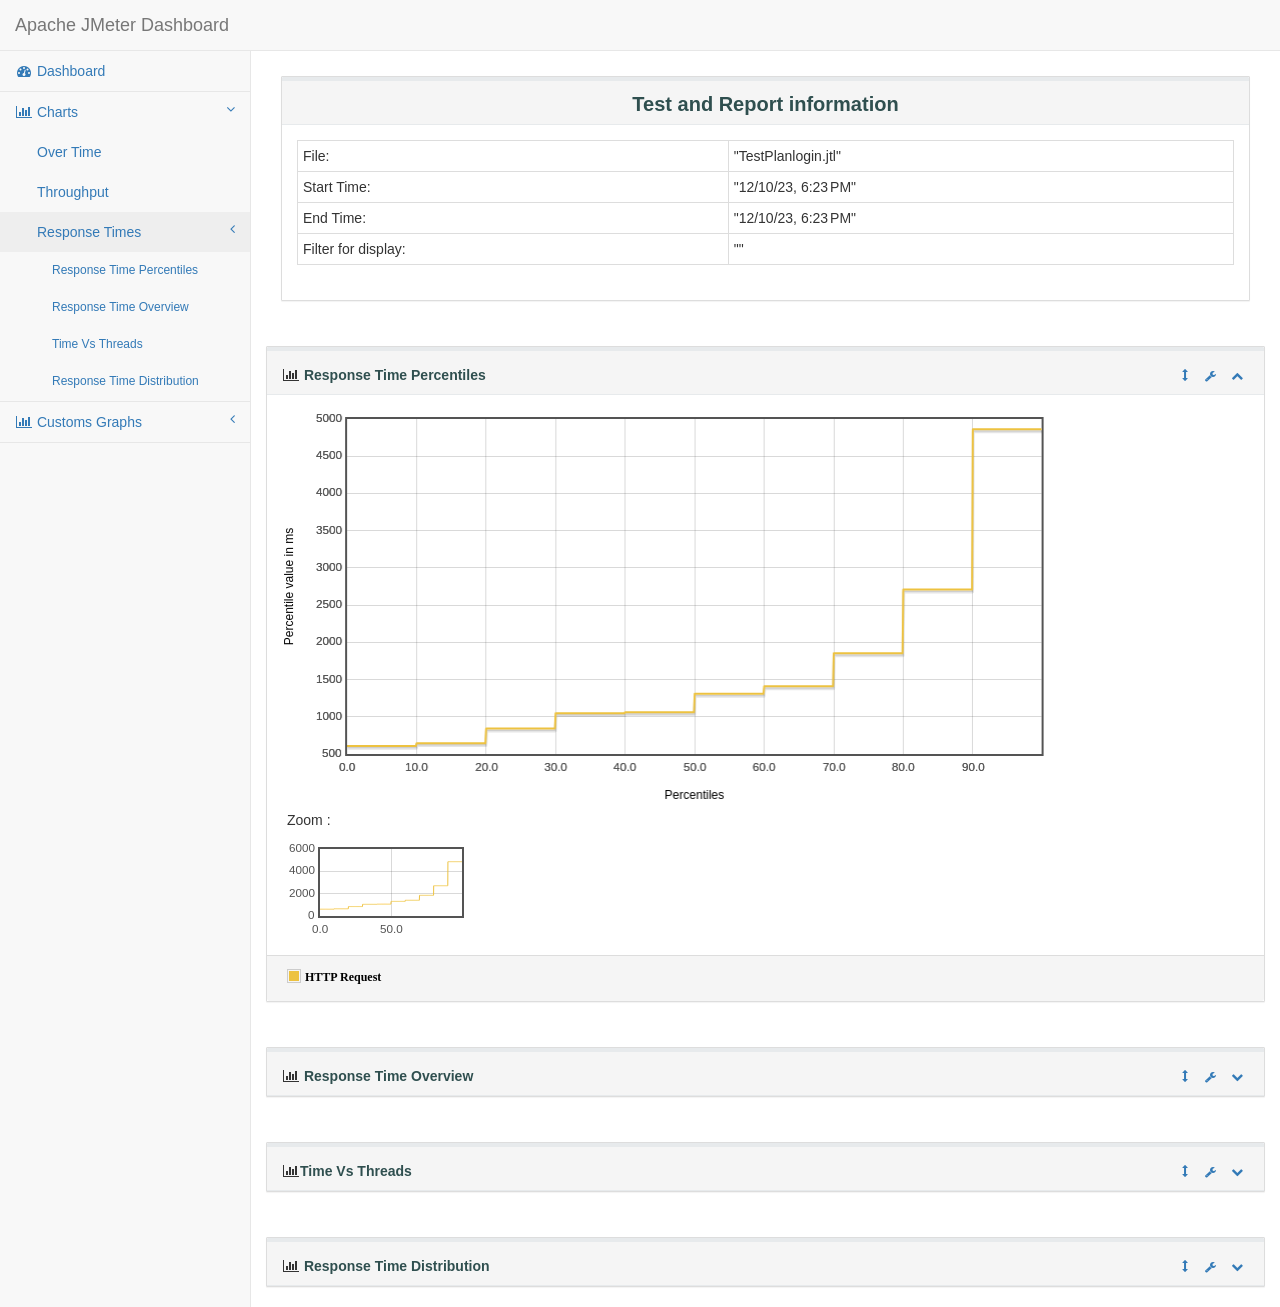
<file: jmeter-performance-testing-report/report/TestPlanlogin.html/content/pages/ResponseTimes.html>
<!DOCTYPE html>
<html lang="en">

<head>

    <meta charset="utf-8">
    <meta http-equiv="X-UA-Compatible" content="IE=edge">
    <meta name="viewport" content="width=device-width, initial-scale=1">
    <meta name="description" content="">
    <meta name="author" content="">

    <title>Apache JMeter Dashboard</title>

    <!-- Bootstrap Core CSS -->
    <link href="../../sbadmin2-1.0.7/bower_components/bootstrap/dist/css/bootstrap.min.css" rel="stylesheet">

    <!-- icone onglet -->
    <link rel="icon" type="image/png" href="icon-apache.png" />

    <!-- MetisMenu CSS -->
    <link href="../../sbadmin2-1.0.7/bower_components/metisMenu/dist/metisMenu.min.css" rel="stylesheet">

    <!-- Legends CSS -->
    <link href="../css/legends.css" rel="stylesheet">


    <!-- Custom CSS -->
    <link href="../../sbadmin2-1.0.7/dist/css/sb-admin-2.css" rel="stylesheet">

    <!-- Custom Fonts -->
    <link href="../../sbadmin2-1.0.7/bower_components/font-awesome/css/font-awesome.min.css" rel="stylesheet" type="text/css">

   <!-- JQuery UI style -->
    <link href="../css/jquery-ui.min.css" rel="stylesheet">
    <link href="../css/jquery-ui.structure.min.css" rel="stylesheet">
    <link href="../css/jquery-ui.theme.min.css" rel="stylesheet">
</head>

<body>

    <div id="wrapper">

        <!-- Navigation -->
        <nav class="navbar navbar-default navbar-static-top" role="navigation" style="margin-bottom: 0">
            <div class="navbar-header">
                <button type="button" class="navbar-toggle" data-toggle="collapse" data-target=".navbar-collapse">
                    <span class="sr-only">Toggle navigation</span>
                    <span class="icon-bar"></span>
                    <span class="icon-bar"></span>
                    <span class="icon-bar"></span>
                </button>
                <a class="navbar-brand" href="../../index.html">Apache JMeter Dashboard</a>
            </div>
            <!-- /.navbar-header -->


            <div class="navbar-default sidebar" role="navigation">
                <div class="sidebar-nav navbar-collapse">
                    <ul class="nav" id="side-menu">

                        <li>
                            <a href="../../index.html"><i class="fa fa-dashboard fa-fw"></i> Dashboard</a>
                        </li>
                        <li>
                            <a href="#"><i class="fa fa-bar-chart-o fa-fw"></i> Charts<span class="fa arrow"></span></a>
                            <ul class="nav nav-second-level">
                                <li>
                                    <a href="OverTime.html">Over Time</a>

                                </li>
                                <li>
                                    <a href="Throughput.html">Throughput</a>
                                </li>
                                <li>
                                    <a href="ResponseTimes.html">Response Times<span class="fa arrow"></span></a>

                                    <ul class="nav nav-third-level in" id="submenu">
                                        <li>
                                            <a href="ResponseTimes.html#responseTimePercentiles" onclick="$('#bodyResponseTimePercentiles').collapse('show');">
                                                Response Time Percentiles
                                            </a>
                                        </li>
                                        <li>
                                            <a href="ResponseTimes.html#syntheticResponseTimeDistribution" onclick="$('#bodySyntheticResponseTimeDistribution').collapse('show');">
                                                Response Time Overview
                                            </a>
                                        </li>
                                        <li>
                                            <a href="ResponseTimes.html#timeVsThreads" onclick="$('#bodyTimeVsThreads').collapse('show');">Time Vs Threads</a>
                                        </li>
                                        <li>
                                            <a href="ResponseTimes.html#responseTimeDistribution" onclick="$('#bodyResponseTimeDistribution').collapse('show');">
                                                Response Time Distribution
                                            </a>
                                        </li>
                                    </ul>

                                </li>
                            </ul>
                            <!-- /.nav-second-level -->
                        </li>
                        <li>
                            <a href="#"><i class="fa fa-bar-chart-o fa-fw"></i> Customs Graphs<span class="fa arrow"></span></a>
                            <ul class="nav nav-second-level">
                                <li>
                                    <a href="CustomsGraphs.html">Over Time</a>
                                </li>
                            </ul>
                        </li>
                    </ul>
                </div>
                <!-- /.sidebar-collapse -->
            </div>
            <!-- /.navbar-static-side -->
        </nav>

        <div id="page-wrapper">
            <div class="row">
                <div class="col-lg-12">
                     <div class="panel panel-default" >
                        <div class="panel-heading" style="text-align:center;">
                           <p class="dashboard-title">Test and Report information</p>
                        </div>
                        <div class="panel-body">
                        <table id="generalInfos" class="table table-bordered table-condensed " >
                            <tr>
                                <td>File:</td>
                                <td>"TestPlanlogin.jtl"</td>
                            </tr>
                            <tr>
                                <td>Start Time:</td>
                                <td>"12/10/23, 6:23 PM"</td>
                            </tr>
                            <tr>
                                <td>End Time:</td>
                                <td>"12/10/23, 6:23 PM"</td>
                            </tr>
                                <tr>
                                    <td>Filter for display:</td>
                                    <td>""</td>
                                </tr>
                        </table>
                     </div>
                </div>
            </div>
            <!-- /.row -->
            <div class="row" id="graphContainer">
                <div class="col-lg-12 portlet" id="responseTimePercentiles">
                    <div class="panel panel-default">
                        <div class="panel-heading portlet-header">
                            <i class="fa fa-bar-chart-o fa-fw"></i>  <span type="button" class="span-title dropdown-toggle click-title" data-toggle="collapse" href="#bodyResponseTimePercentiles" aria-expanded="true" aria-controls="bodyResponseTimePercentiles">Response Time Percentiles</span>
                            <div class="pull-right">
                                <div class="btn-group">
                                    <a class="drag btn btn-link btn-xs">
                                        <i class="glyphicon glyphicon-resize-vertical"></i>
                                    </a>
                                    <button type="button" class="btn btn-link btn-xs dropdown-toggle" data-toggle="dropdown">
                                        <i class="fa fa-wrench"></i>
                                    </button>
                                    <ul class="dropdown-menu dropdown-user">
                                        <li><a href="#responseTimePercentiles" onClick="checkAll('choicesResponseTimePercentiles');">Display all samples</a>
                                        </li>
                                        <li><a href="#responseTimePercentiles" onClick="uncheckAll('choicesResponseTimePercentiles');">Hide all samples</a>
                                        </li>
                                        <li><a href="#responseTimePercentiles" onclick="exportToPNG('flotResponseTimesPercentiles', this);">Save as PNG</a></li>
                                    </ul>
                                    <button type="button" class="btn btn-link btn-xs dropdown-toggle" data-toggle="collapse" href="#bodyResponseTimePercentiles" aria-expanded="true" aria-controls="bodyResponseTimePercentiles">
                                        <i class="fa fa-chevron-up"></i>
                                    </button>
                                </div>
                            </div>
                        </div>
                        <!-- /.panel-heading -->
                        <div class="collapse in portlet-content" id="bodyResponseTimePercentiles">
                            <div class="panel-body" id="collapseResponseTimePercentiles">
                                <div class="flot-chart">
                                    <div class="flot-chart-content" id="flotResponseTimesPercentiles" style="float: left; width:80%;"></div>
                                    <div style="float:left;margin-left:5px">
                                        <p>Zoom :</p>
                                        <div id="overviewResponseTimesPercentiles" style="width:190px;height:100px;"></div>
                                    </div>
                                </div>
                            </div>
                            <div class="panel-footer" id="footerPercentiles">
                                <p id="legendResponseTimePercentiles" hidden></p>
                                <ul id="choicesResponseTimePercentiles" class="legend">

                                </ul>
                            </div>
                        </div>
                        <!-- /.panel-body -->
                    </div>
                    <!-- /.panel -->
                </div>
                <div class="col-lg-12 portlet" id="syntheticResponseTimeDistribution">
                    <div class="panel panel-default">
                        <div class="panel-heading portlet-header">
                            <i class="fa fa-bar-chart-o fa-fw"></i>  <span type="button" class="dropdown-toggle click-title span-title" data-toggle="collapse" href="#bodySyntheticResponseTimeDistribution" aria-expanded="true" aria-controls="bodySyntheticResponseTimeDistribution">Response Time Overview</span>
                            <div class="pull-right">
                                <div class="btn-group">
                                    <a class="drag btn btn-link btn-xs">
                                        <i class="glyphicon glyphicon-resize-vertical"></i>
                                    </a>
                                    <button type="button" class="btn btn-link btn-xs dropdown-toggle" data-toggle="dropdown">
                                        <i class="fa fa-wrench"></i>
                                    </button>
                                    <ul class="dropdown-menu dropdown-user">
                                        <li><a href="#syntheticResponseTimeDistribution" onClick="checkAll('choicesSyntheticResponseTimeDistribution');">Display all samples</a>
                                        </li>
                                        <li><a href="#syntheticResponseTimeDistribution" onClick="uncheckAll('choicesSyntheticResponseTimeDistribution');">Hide all samples</a>
                                        </li>
                                        <li><a href="#syntheticResponseTimeDistribution" onclick="exportToPNG('flotSyntheticResponseTimesDistribution', this);">Save as PNG</a></li>
                                    </ul>
                                    <button type="button" class="btn btn-link btn-xs dropdown-toggle" data-toggle="collapse" href="#bodySyntheticResponseTimeDistribution" aria-expanded="true" aria-controls="bodySyntheticResponseTimeDistribution">
                                        <i class="fa fa-chevron-down"></i>
                                    </button>
                                </div>
                            </div>
                        </div>
                        <!-- /.panel-heading -->
                        <div class="collapse out portlet-content" id="bodySyntheticResponseTimeDistribution">
                            <div class="panel-body" id="collapseSyntheticResponseTimeDistribution">

                                <div class="flot-chart">
                                    <div class="flot-chart-content" id="flotSyntheticResponseTimeDistribution"></div>
                                </div>
                            </div>
                            <div class="panel-footer" id="footerSyntheticResponseTimeDistribution">
                                <p id="legendSyntheticResponseTimeDistribution" hidden></p>
                                <ul id="choicesSyntheticResponseTimeDistribution" class="legend">

                                </ul>
                            </div>
                        </div>
                        <!-- /.panel-body -->
                    </div>
                    <!-- /.panel -->
                </div>
                <div class="col-lg-12 portlet" id="timeVsThreads">
                    <div class="panel panel-default">
                        <div class="panel-heading portlet-header">
                           <i class="fa fa-bar-chart-o fa-fw"></i><span type="button" class="span-title dropdown-toggle click-title" data-toggle="collapse" href="#bodyTimeVsThreads" aria-expanded="true" aria-controls="bodyTimeVsThreads">Time Vs Threads</span>
                           <div class="pull-right">
                                <div class="btn-group">
                                    <a class="drag btn btn-link btn-xs">
                                        <i class="glyphicon glyphicon-resize-vertical"></i>
                                    </a>
                                    <button type="button" class="btn btn-link btn-xs dropdown-toggle" data-toggle="dropdown">
                                        <i class="fa fa-wrench"></i>
                                    </button>
                                    <ul class="dropdown-menu dropdown-user">
                                        <li><a href="#timeVsThreads" onClick="checkAll('choicesTimeVsThreads');">Display all samples</a>
                                        </li>
                                        <li><a href="#timeVsThreads" onClick="uncheckAll('choicesTimeVsThreads');">Hide all samples</a>
                                        </li>
                                        <li><a href="#timeVsThreads" onclick="exportToPNG('flotTimesVsThreads', this);">Save as PNG</a></li>
                                    </ul>
                                    <button type="button" class="btn btn-link btn-xs dropdown-toggle" data-toggle="collapse" href="#bodyTimeVsThreads" aria-expanded="true" aria-controls="bodyTimeVsThreads">
                                        <i class="fa fa-chevron-down"></i>
                                    </button>
                                </div>
                            </div>
                        </div>
                        <!-- /.panel-heading -->
                        <div class="collapse out portlet-content" id="bodyTimeVsThreads">
                            <div class="panel-body" id="collapseTimeVsThreads">
                                <div class="flot-chart">
                                    <div class="flot-chart-content" id="flotTimesVsThreads" style="float: left; width:80%;"></div>
                                    <div style="float:left;margin-left:5px">
                                        <p>Zoom :</p>
                                        <div id="overviewTimesVsThreads" style="width:190px;height:100px;"></div>
                                    </div>
                                </div>
                            </div>
                            <div class="panel-footer" id="footerTimeVsThreads">
                                <p id="legendTimeVsThreads" hidden></p>
                                <ul id="choicesTimeVsThreads" class="legend"></ul>
                            </div>
                        </div>
                        <!-- /.panel-body -->
                    </div>
                    <!-- /.panel -->
                </div>
                <div class="col-lg-12 portlet" id="responseTimeDistribution">
                    <div class="panel panel-default">
                        <div class="panel-heading portlet-header">
                           <i class="fa fa-bar-chart-o fa-fw"></i> <span type="button" class="dropdown-toggle click-title span-title" data-toggle="collapse" href="#bodyResponseTimeDistribution" aria-expanded="true" aria-controls="bodyResponseTimeDistribution">Response Time Distribution</span>
                           <div class="pull-right">
                                <div class="btn-group">
                                    <a class="drag btn btn-link btn-xs">
                                        <i class="glyphicon glyphicon-resize-vertical"></i>
                                    </a>
                                    <button type="button" class="btn btn-link btn-xs dropdown-toggle" data-toggle="dropdown">
                                        <i class="fa fa-wrench"></i>
                                    </button>
                                    <ul class="dropdown-menu dropdown-user">
                                        <li><a href="#responseTimeDistribution" onClick="checkAll('choicesResponseTimeDistribution');">Display all samples</a>
                                        </li>
                                        <li><a href="#responseTimeDistribution" onClick="uncheckAll('choicesResponseTimeDistribution');">Hide all samples</a>
                                        </li>
                                        <li><a href="#responseTimeDistribution" onclick="exportToPNG('flotResponseTimeDistribution', this);">Save as PNG</a></li>
                                    </ul>
                                    <button type="button" class="btn btn-link btn-xs dropdown-toggle" data-toggle="collapse" href="#bodyResponseTimeDistribution" aria-expanded="true" aria-controls="bodyResponseTimeDistribution">
                                        <i class="fa fa-chevron-down"></i>
                                    </button>
                                </div>
                            </div>
                        </div>
                        <!-- /.panel-heading -->
                        <div class="collapse out portlet-content" id="bodyResponseTimeDistribution">
                            <div class="panel-body" id="collapseResponseTimeDistribution">

                                <div class="flot-chart">
                                    <div class="flot-chart-content" id="flotResponseTimeDistribution"></div>
                                </div>
                            </div>
                            <div class="panel-footer" id="footerResponseTimeDistribution">
                                <p id="legendResponseTimeDistribution" hidden></p>
                                <ul id="choicesResponseTimeDistribution" class="legend">

                                </ul>
                            </div>
                        </div>
                        <!-- /.panel-body -->
                    </div>
                    <!-- /.panel -->
                </div>

                <!-- /.col-lg-6 -->
            </div>
            <!-- /.row -->
        </div>
        <!-- /#page-wrapper -->

    </div>
    <!-- /#wrapper -->

     <!-- jQuery -->
    <script src="../../sbadmin2-1.0.7/bower_components/jquery/dist/jquery.min.js"></script>

    <!-- Bootstrap Core JavaScript -->
    <script src="../../sbadmin2-1.0.7/bower_components/bootstrap/dist/js/bootstrap.min.js"></script>

    <!-- Metis Menu Plugin JavaScript -->
    <script src="../../sbadmin2-1.0.7/bower_components/metisMenu/dist/metisMenu.min.js"></script>

    <!-- Flot Charts JavaScript -->
    <script src="../../sbadmin2-1.0.7/bower_components/flot/excanvas.min.js"></script>
    <script src="../../sbadmin2-1.0.7/bower_components/flot/jquery.flot.js"></script>
    <script src="../../sbadmin2-1.0.7/bower_components/flot/jquery.flot.pie.js"></script>
    <script src="../../sbadmin2-1.0.7/bower_components/flot/jquery.flot.resize.js"></script>
    <script src="../../sbadmin2-1.0.7/bower_components/flot/jquery.flot.canvas.js"></script>
    <script src="../../sbadmin2-1.0.7/bower_components/flot/jquery.flot.navigate.js"></script>
    <script src="../../sbadmin2-1.0.7/bower_components/flot/jquery.flot.time.js"></script>
    <script src="../../sbadmin2-1.0.7/bower_components/flot/jquery.flot.selection.js"></script>
    <script src="../../sbadmin2-1.0.7/bower_components/flot.tooltip/js/jquery.flot.tooltip.min.js"></script>
    <script src="../../sbadmin2-1.0.7/bower_components/flot-axislabels/jquery.flot.axislabels.js"></script>
    <script src="../js/hashtable.js"></script>
    <script src="../js/jquery.numberformatter-1.2.3.min.js"></script>
    <script src="../js/curvedLines.js"></script>
    <script src="../js/dashboard-commons.js"></script>
    <script src="../js/graph.js"></script>
    <script src="../js/jquery-ui.min.js"></script>
    <script src="../../sbadmin2-1.0.7/bower_components/flot/jquery.flot.threshold.js"></script>
    <!-- Custom Theme JavaScript -->
    <script src="../../sbadmin2-1.0.7/dist/js/sb-admin-2.js"></script>
    <script src="../js/jquery.cookie.js"></script>

    <script src="../../sbadmin2-1.0.7/bower_components/flot/jquery.flot.symbol.js"></script>

</body>

</html>
</file>
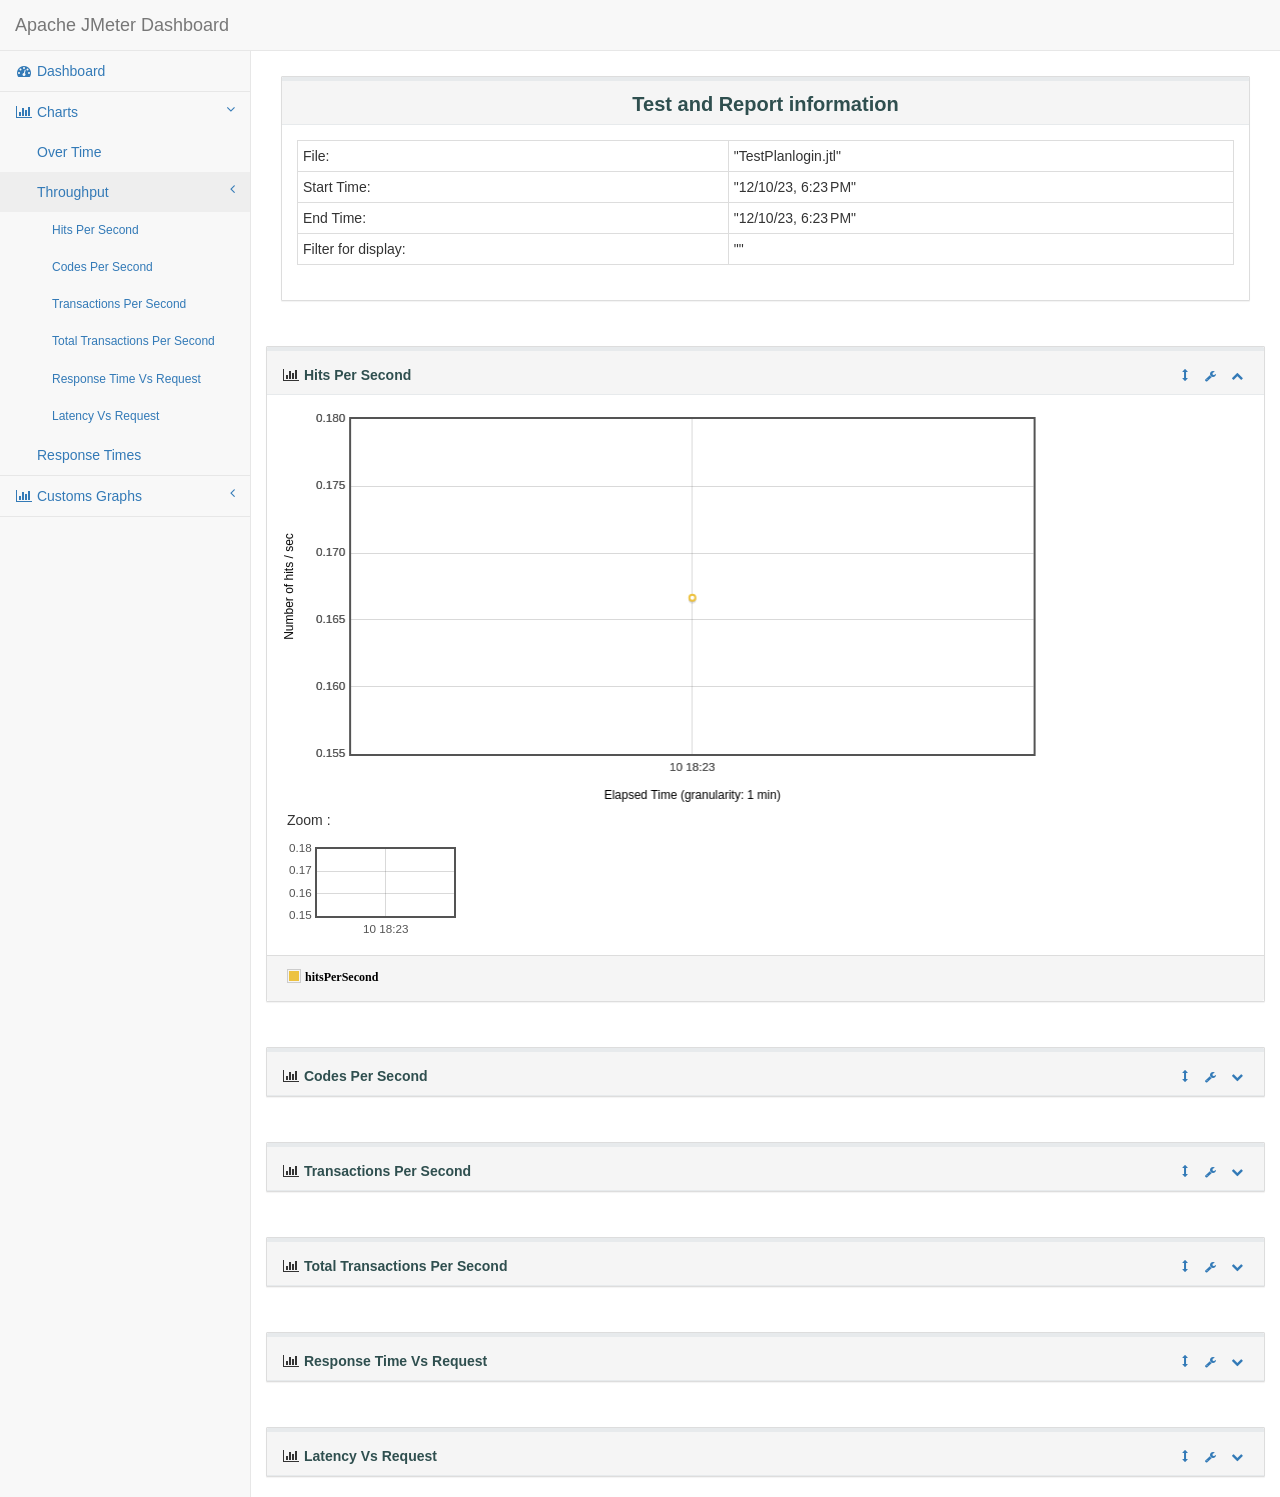
<file: jmeter-performance-testing-report/report/TestPlanlogin.html/content/pages/Throughput.html>
<!DOCTYPE html>
<html lang="en">

<head>

    <meta charset="utf-8">
    <meta http-equiv="X-UA-Compatible" content="IE=edge">
    <meta name="viewport" content="width=device-width, initial-scale=1">
    <meta name="description" content="">
    <meta name="author" content="">

    <title>Apache JMeter Dashboard</title>

    <!-- Bootstrap Core CSS -->
    <link href="../../sbadmin2-1.0.7/bower_components/bootstrap/dist/css/bootstrap.min.css" rel="stylesheet">

    <!-- icon -->
    <link rel="icon" type="image/png" href="icon-apache.png" />

    <!-- MetisMenu CSS -->
    <link href="../../sbadmin2-1.0.7/bower_components/metisMenu/dist/metisMenu.min.css" rel="stylesheet">

    <!-- Legends CSS -->
    <link href="../css/legends.css" rel="stylesheet">


    <!-- Custom CSS -->
    <link href="../../sbadmin2-1.0.7/dist/css/sb-admin-2.css" rel="stylesheet">

    <!-- Custom Fonts -->
    <link href="../../sbadmin2-1.0.7/bower_components/font-awesome/css/font-awesome.min.css" rel="stylesheet" type="text/css">

   <!-- JQuery UI style -->
    <link href="../css/jquery-ui.min.css" rel="stylesheet">
    <link href="../css/jquery-ui.structure.min.css" rel="stylesheet">
    <link href="../css/jquery-ui.theme.min.css" rel="stylesheet">
</head>

<body>

    <div id="wrapper">

        <!-- Navigation -->
        <nav class="navbar navbar-default navbar-static-top" role="navigation" style="margin-bottom: 0">
            <div class="navbar-header">
                <button type="button" class="navbar-toggle" data-toggle="collapse" data-target=".navbar-collapse">
                    <span class="sr-only">Toggle navigation</span>
                    <span class="icon-bar"></span>
                    <span class="icon-bar"></span>
                    <span class="icon-bar"></span>
                </button>
                <a class="navbar-brand" href="../../index.html">Apache JMeter Dashboard</a>
            </div>
            <!-- /.navbar-header -->


            <div class="navbar-default sidebar" role="navigation">
                <div class="sidebar-nav navbar-collapse">
                    <ul class="nav" id="side-menu">

                        <li>
                            <a href="../../index.html"><i class="fa fa-dashboard fa-fw"></i> Dashboard</a>
                        </li>
                        <li>
                            <a href="#"><i class="fa fa-bar-chart-o fa-fw"></i> Charts<span class="fa arrow"></span></a>
                            <ul class="nav nav-second-level">
                                <li>
                                    <a href="OverTime.html">Over Time</a>
                                </li>
                                <li>
                                    <a href="Throughput.html">Throughput<span class="fa arrow"></span></a>
                                    <ul class="nav nav-third-level in" id="submenu">
                                        <li>
                                            <a href="Throughput.html#hitsPerSecond" onclick="$('#bodyHitsPerSecond').collapse('show');">Hits Per Second</a>
                                        </li>

                                        <li>
                                            <a href="Throughput.html#codesPerSecond" onclick="$('#bodyCodesPerSecond').collapse('show');">Codes Per Second</a>
                                        </li>
                                        <li>
                                            <a href="Throughput.html#transactionsPerSecond" onclick="$('#bodyTransactionsPerSecond').collapse('show');">Transactions Per Second</a>
                                        </li>
                                        <li>
                                            <a href="Throughput.html#totalTPS" onclick="$('#bodyTotalTPS').collapse('show');">Total Transactions Per Second</a>
                                        </li>
                                        <li>
                                            <a href="Throughput.html#responseTimeVsRequest" onclick="$('#bodyResponseTimeVsRequest').collapse('show');">Response Time Vs Request</a>
                                        </li>
                                        <li>
                                            <a href="Throughput.html#latencyVsRequest" onclick="$('#bodyLatenciesVsRequest').collapse('show');">Latency Vs Request</a>
                                        </li>
                                    </ul>
                                </li>
                                <li>
                                    <a href="ResponseTimes.html">Response Times</a>
                                </li>
                            </ul>
                            <!-- /.nav-second-level -->
                        </li>

                        <li>
                            <a href="#"><i class="fa fa-bar-chart-o fa-fw"></i> Customs Graphs<span class="fa arrow"></span></a>
                            <ul class="nav nav-second-level">
                                <li>
                                    <a href="CustomsGraphs.html">Over Time</a>
                                </li>
                            </ul>
                        </li>

                    </ul>
                </div>
                <!-- /.sidebar-collapse -->
            </div>
            <!-- /.navbar-static-side -->
        </nav>

        <div id="page-wrapper">
            <div class="row">
                <div class="col-lg-12">
                     <div class="panel panel-default">
                        <div class="panel-heading" style="text-align:center;">
                           <p class="dashboard-title">Test and Report information</p>
                        </div>
                        <div class="panel-body">
                        <table id="generalInfos" class="table table-bordered table-condensed " >
                            <tr>
                                <td>File:</td>
                                <td>"TestPlanlogin.jtl"</td>
                            </tr>
                            <tr>
                                <td>Start Time:</td>
                                <td>"12/10/23, 6:23 PM"</td>
                            </tr>
                            <tr>
                                <td>End Time:</td>
                                <td>"12/10/23, 6:23 PM"</td>
                            </tr>
                                <tr>
                                    <td>Filter for display:</td>
                                    <td>""</td>
                                </tr>
                        </table>
                     </div>
                </div>
            </div>
            <!-- /.row -->
            <div class="row" id="graphContainer">

                <!-- /.col-lg-12 -->

                <div class="col-lg-12 portlet" id="hitsPerSecond">
                    <div class="panel panel-default">
                        <div class="panel-heading portlet-header">
                           <i class="fa fa-bar-chart-o fa-fw"> </i>  <span type="button" class="dropdown-toggle click-title span-title" data-toggle="collapse" href="#bodyHitsPerSecond" aria-expanded="true" aria-controls="bodyHitsPerSecond">Hits Per Second</span>
                           <div class="pull-right">
                                <div class="btn-group">
                                    <a class="btn btn-link btn-xs">
                                        <i class="glyphicon glyphicon-resize-vertical"></i>
                                    </a>
                                    <button type="button" class="btn btn-link btn-xs dropdown-toggle" data-toggle="dropdown">
                                        <i class="fa fa-wrench"></i>
                                    </button>
                                    <ul class="dropdown-menu dropdown-user">
                                        <li><a href="#hitsPerSecond" onClick="checkAll('choicesHitsPerSecond');">Display samples</a>
                                        </li>
                                        <li><a href="#hitsPerSecond" onClick="uncheckAll('choicesHitsPerSecond');">Hide samples</a>
                                        </li>
                                        <li><a href="#hitsPerSecond" onclick="exportToPNG('flotHitsPerSecond', this);">Save as PNG</a></li>
                                    </ul>
                                    <button type="button" class="btn btn-link btn-xs dropdown-toggle" data-toggle="collapse" href="#bodyHitsPerSecond" aria-expanded="true" aria-controls="bodyHitsPerSecond">
                                        <i class="fa fa-chevron-up"></i>
                                    </button>
                                </div>
                            </div>
                        </div>
                        <!-- /.panel-heading -->
                        <div class="collapse in portlet-content" id="bodyHitsPerSecond">
                            <div class="panel-body" id="collapseHitsPerSecond" >
                                <div class="flot-chart" >
                                    <div class="flot-chart-content" id="flotHitsPerSecond" style="float: left; width:80%;"></div>
                                    <div style="float:left;margin-left:5px">
                                        <p>Zoom :</p>
                                        <div id="overviewHitsPerSecond" style="width:190px;height:100px;"></div>
                                    </div>
                                </div>
                            </div>
                            <div class="panel-footer" id="footerHitsPerSecond">
                                <p id="legendHitsPerSecond" hidden></p>
                                <ul id="choicesHitsPerSecond" class="legend"></ul>
                            </div>
                        </div>
                    </div>
                </div>

                <!-- codesPerSecond -->

                <div class="col-lg-12 portlet" id="codesPerSecond">
                    <div class="panel panel-default">
                        <div class="panel-heading portlet-header">
                            <i class="fa fa-bar-chart-o fa-fw"></i>
                            <span type="button" class="dropdown-toggle click-title span-title" data-toggle="collapse" href="#bodyCodesPerSecond" aria-expanded="true" aria-controls="bodyCodesPerSecond">Codes Per Second</span>
                            <div class="pull-right">
                                <div class="btn-group">
                                    <a class="btn btn-link btn-xs">
                                        <i class="glyphicon glyphicon-resize-vertical"></i>
                                    </a>
                                    <button type="button" class="btn btn-link btn-xs dropdown-toggle" data-toggle="dropdown">
                                        <i class="fa fa-wrench"></i>
                                    </button>
                                    <ul class="dropdown-menu dropdown-user">
                                        <li><a href="#codesPerSecond" onClick="checkAll('choicesCodesPerSecond');">Display samples</a>
                                        </li>
                                        <li><a href="#codesPerSecond" onClick="uncheckAll('choicesCodesPerSecond');">Hide samples</a>
                                        </li>
                                        <li><a href="#codesPerSecond" onclick="exportToPNG('flotCodesPerSecond', this);">Save as PNG</a></li>
                                    </ul>
                                    <button type="button" class="btn btn-link btn-xs dropdown-toggle" data-toggle="collapse" href="#bodyCodesPerSecond" aria-expanded="true" aria-controls="bodyCodesPerSecond">
                                        <i class="fa fa-chevron-down"></i>
                                    </button>
                                </div>
                            </div>
                        </div>
                        <!-- /.panel-heading -->

                        <div class="collapse out portlet-content" id="bodyCodesPerSecond">
                            <div class="panel-body" id="collapseCodesPerSecond">
                                <div class="flot-chart">
                                    <div class="flot-chart-content" id="flotCodesPerSecond" style="float: left; width:80%;"></div>
                                    <div style="float:left;margin-left:5px">
                                        <p>Zoom :</p>
                                        <div id="overviewCodesPerSecond" style="width:190px;height:100px;"></div>
                                    </div>
                                </div>
                            </div>
                            <div class="panel-footer" id="footerCodesPerSecond">
                                <p id="legendCodesPerSecond" hidden></p>
                                <ul id="choicesCodesPerSecond" class="legend"></ul>
                            </div>
                        </div>
                    </div>
                </div>
                <div class="col-lg-12 portlet" id="transactionsPerSecond">
                    <div class="panel panel-default">
                        <div class="panel-heading portlet-header">
                          <i class="fa fa-bar-chart-o fa-fw"> </i> <span type="button" class="dropdown-toggle click-title span-title" data-toggle="collapse" href="#bodyTransactionsPerSecond" aria-expanded="true" aria-controls="bodyTransactionsPerSecond">Transactions Per Second</span>
                          <div class="pull-right">
                                <div class="btn-group">
                                    <a class="btn btn-link btn-xs">
                                        <i class="glyphicon glyphicon-resize-vertical"></i>
                                    </a>
                                    <button type="button" class="btn btn-link btn-xs dropdown-toggle" data-toggle="dropdown">
                                        <i class="fa fa-wrench"></i>
                                    </button>
                                    <ul class="dropdown-menu dropdown-user">
                                        <li><a href="#transactionsPerSecond" onClick="checkAll('choicesTransactionsPerSecond');">Display all samples</a>
                                        </li>
                                        <li><a href="#transactionsPerSecond" onClick="uncheckAll('choicesTransactionsPerSecond');">Hide all samples</a>
                                        </li>
                                        <li><a href="#transactionsPerSecond" onclick="exportToPNG('flotTransactionsPerSecond', this);">Save as PNG</a></li>
                                    </ul>
                                    <button type="button" class="btn btn-link btn-xs dropdown-toggle" data-toggle="collapse" href="#bodyTransactionsPerSecond" aria-expanded="true" aria-controls="bodyTransactionsPerSecond">
                                        <i class="fa fa-chevron-down"></i>
                                    </button>
                                </div>
                            </div>
                        </div>
                        <!-- /.panel-heading -->
                        <div class="collapse out portlet-content" id="bodyTransactionsPerSecond">
                            <div class="panel-body" id="collapseTransactionsPerSecond">
                                <div class="flot-chart">
                                    <div class="flot-chart-content" id="flotTransactionsPerSecond" style="float: left; width:80%;"></div>
                                    <div style="float:left;margin-left:5px">
                                        <p>Zoom :</p>
                                        <div id="overviewTransactionsPerSecond" style="width:190px;height:100px;"></div>
                                    </div>
                                </div>
                            </div>
                            <div class="panel-footer" id="footerTransactionsPerSecond">
                                <p id="legendTransactionsPerSecond" hidden></p>
                                <ul id="choicesTransactionsPerSecond" class="legend"></ul>
                            </div>
                        </div>
                        <!-- /.panel-body -->
                    </div>
                    <!-- /.panel -->
                </div>

                <div class="col-lg-12 portlet" id="totalTPS">
                    <div class="panel panel-default">
                        <div class="panel-heading portlet-header">
                          <i class="fa fa-bar-chart-o fa-fw"> </i> <span type="button" class="dropdown-toggle click-title span-title" data-toggle="collapse" href="#bodyTotalTPS" aria-expanded="true" aria-controls="bodyTotalTPS">Total Transactions Per Second</span>
                          <div class="pull-right">
                                <div class="btn-group">
                                    <a class="btn btn-link btn-xs">
                                        <i class="glyphicon glyphicon-resize-vertical"></i>
                                    </a>
                                    <button type="button" class="btn btn-link btn-xs dropdown-toggle" data-toggle="dropdown">
                                        <i class="fa fa-wrench"></i>
                                    </button>
                                    <ul class="dropdown-menu dropdown-user">
                                        <li><a href="#totalTPS" onClick="checkAll('choicesTotalTPS');">Display all samples</a>
                                        </li>
                                        <li><a href="#totalTPS" onClick="uncheckAll('choicesTotalTPS');">Hide all samples</a>
                                        </li>
                                        <li><a href="#totalTPS" onclick="exportToPNG('flotTotalTPS', this);">Save as PNG</a></li>
                                    </ul>
                                    <button type="button" class="btn btn-link btn-xs dropdown-toggle" data-toggle="collapse" href="#bodyTotalTPS" aria-expanded="true" aria-controls="bodyTotalTPS">
                                        <i class="fa fa-chevron-down"></i>
                                    </button>
                                </div>
                            </div>
                        </div>
                        <!-- /.panel-heading -->
                        <div class="collapse out portlet-content" id="bodyTotalTPS">
                            <div class="panel-body" id="collapseTotalTPS">
                                <div class="flot-chart">
                                    <div class="flot-chart-content" id="flotTotalTPS" style="float: left; width:80%;"></div>
                                    <div style="float:left;margin-left:5px">
                                        <p>Zoom :</p>
                                        <div id="overviewTotalTPS" style="width:190px;height:100px;"></div>
                                    </div>
                                </div>
                            </div>
                            <div class="panel-footer" id="footerTotalTPS">
                                <p id="legendTotalTPS" hidden></p>
                                <ul id="choicesTotalTPS" class="legend"></ul>
                            </div>
                        </div>
                        <!-- /.panel-body -->
                    </div>
                    <!-- /.panel -->
                </div>

                <div class="col-lg-12 portlet" id="responseTimeVsRequest">
                    <div class="panel panel-default">
                        <div class="panel-heading portlet-header">
                          <i class="fa fa-bar-chart-o fa-fw"> </i> <span type="button" class="dropdown-toggle click-title span-title" data-toggle="collapse" href="#bodyResponseTimeVsRequest" aria-expanded="true" aria-controls="bodyResponseTimeVsRequest">Response Time Vs Request</span>
                          <div class="pull-right">
                                <div class="btn-group">
                                    <a class="btn btn-link btn-xs">
                                        <i class="glyphicon glyphicon-resize-vertical"></i>
                                    </a>
                                    <button type="button" class="btn btn-link btn-xs dropdown-toggle" data-toggle="dropdown">
                                        <i class="fa fa-wrench"></i>
                                    </button>
                                    <ul class="dropdown-menu dropdown-user">
                                        <li><a href="#responseTimeVsRequest" onClick="checkAll('choicesResponseTimeVsRequest');">Display all samples</a>
                                        </li>
                                        <li><a href="#responseTimeVsRequest" onClick="uncheckAll('choicesResponseTimeVsRequest');">Hide all samples</a>
                                        </li>
                                        <li><a href="#responseTimeVsRequest" onclick="exportToPNG('flotResponseTimeVsRequest', this);">Save as PNG</a></li>
                                    </ul>
                                    <button type="button" class="btn btn-link btn-xs dropdown-toggle" data-toggle="collapse" href="#bodyResponseTimeVsRequest" aria-expanded="true" aria-controls="bodyResponseTimeVsRequest">
                                        <i class="fa fa-chevron-down"></i>
                                    </button>
                                </div>
                            </div>
                        </div>
                        <!-- /.panel-heading -->
                        <div class="collapse out portlet-content" id="bodyResponseTimeVsRequest">
                            <div class="panel-body" id="collapseResponseTimeVsRequest">
                                <div class="flot-chart">
                                    <div class="flot-chart-content" id="flotResponseTimeVsRequest" style="float: left; width:80%;"></div>
                                    <div style="float:left;margin-left:5px">
                                        <p>Zoom :</p>
                                        <div id="overviewResponseTimeVsRequest" style="width:190px;height:100px;"></div>
                                    </div>
                                </div>
                            </div>
                            <div class="panel-footer" id="footerResponseRimeVsRequest">
                                    <p id="legendResponseTimeVsRequest" hidden></p>
                                    <ul id="choicesResponseTimeVsRequest" class="legend"></ul>
                            </div>
                        </div>
                        <!-- /.panel-body -->
                    </div>
                    <!-- /.panel -->
                </div>
               <div class="col-lg-12 portlet" id="latencyVsRequest">
                    <div class="panel panel-default">
                        <div class="panel-heading portlet-header">
                          <i class="fa fa-bar-chart-o fa-fw"> </i> <span type="button" class="dropdown-toggle click-title span-title" data-toggle="collapse" href="#bodyLatenciesVsRequest" aria-expanded="true" aria-controls="bodyLatenciesVsRequest">Latency Vs Request</span>
                          <div class="pull-right">
                                <div class="btn-group">
                                    <a class="btn btn-link btn-xs">
                                        <i class="glyphicon glyphicon-resize-vertical"></i>
                                    </a>
                                    <button type="button" class="btn btn-link btn-xs dropdown-toggle" data-toggle="dropdown">
                                        <i class="fa fa-wrench"></i>
                                    </button>
                                    <ul class="dropdown-menu dropdown-user">
                                        <li><a href="#latencyVsRequest" onClick="checkAll('choicesLatencyVsRequest');">Display all samples</a>
                                        </li>
                                        <li><a href="#latencyVsRequest" onClick="uncheckAll('choicesLatencyVsRequest');">Hide all samples</a>
                                        </li>
                                        <li><a href="#latencyVsRequest" onclick="exportToPNG('flotLatenciesVsRequest', this);">Save as PNG</a></li>
                                    </ul>
                                    <button type="button" class="btn btn-link btn-xs dropdown-toggle" data-toggle="collapse" href="#bodyLatenciesVsRequest" aria-expanded="true" aria-controls="bodyLatenciesVsRequest">
                                        <i class="fa fa-chevron-down"></i>
                                    </button>
                                </div>
                            </div>
                        </div>
                        <!-- /.panel-heading -->
                        <div class="collapse out portlet-content" id="bodyLatenciesVsRequest">
                            <div class="panel-body" id="collapseLatencyVsRequest">
                                <div class="flot-chart">
                                    <div class="flot-chart-content" id="flotLatenciesVsRequest" style="float: left; width:80%;"></div>
                                    <div style="float:left;margin-left:5px">
                                        <p>Zoom :</p>
                                        <div id="overviewLatenciesVsRequest" style="width:190px;height:100px;"></div>
                                    </div>
                                </div>
                                <div class="panel-footer" id="footerLatenciesVsRequest">
                                    <p id="legendLatencyVsRequest" hidden></p>
                                    <ul id="choicesLatencyVsRequest" class="legend"></ul>
                                </div>
                            </div>
                        </div>
                        <!-- /.panel-body -->
                    </div>
                    <!-- /.panel -->
                </div>

            </div>
            <!-- /.row -->
        </div>
        <!-- /#page-wrapper -->

    </div>
    <!-- /#wrapper -->

     <!-- jQuery -->
    <script src="../../sbadmin2-1.0.7/bower_components/jquery/dist/jquery.min.js"></script>

    <!-- Bootstrap Core JavaScript -->
    <script src="../../sbadmin2-1.0.7/bower_components/bootstrap/dist/js/bootstrap.min.js"></script>

    <!-- Metis Menu Plugin JavaScript -->
    <script src="../../sbadmin2-1.0.7/bower_components/metisMenu/dist/metisMenu.min.js"></script>

    <!-- Flot Charts JavaScript -->
    <script src="../../sbadmin2-1.0.7/bower_components/flot/excanvas.min.js"></script>
    <script src="../../sbadmin2-1.0.7/bower_components/flot/jquery.flot.js"></script>
    <script src="../../sbadmin2-1.0.7/bower_components/flot/jquery.flot.pie.js"></script>
    <script src="../../sbadmin2-1.0.7/bower_components/flot/jquery.flot.resize.js"></script>
    <script src="../../sbadmin2-1.0.7/bower_components/flot/jquery.flot.canvas.js"></script>
    <script src="../../sbadmin2-1.0.7/bower_components/flot/jquery.flot.time.js"></script>
    <script src="../../sbadmin2-1.0.7/bower_components/flot/jquery.flot.selection.js"></script>
    <script src="../../sbadmin2-1.0.7/bower_components/flot.tooltip/js/jquery.flot.tooltip.min.js"></script>
    <script src="../../sbadmin2-1.0.7/bower_components/flot-axislabels/jquery.flot.axislabels.js"></script>
    <script src="../js/hashtable.js"></script>
    <script src="../js/jquery.numberformatter-1.2.3.min.js"></script>
    <script src="../js/curvedLines.js"></script>
    <script src="../js/dashboard-commons.js"></script>
    <script src="../js/graph.js"></script>
    <script src="../js/jquery-ui.min.js"></script>
    <!-- Custom Theme JavaScript -->
    <script src="../../sbadmin2-1.0.7/dist/js/sb-admin-2.js"></script>
    <script src="../js/jquery.cookie.js"></script>
</body>

</html>
</file>
<file: Dynamic JavaScript Calculator/style.css>
.calculator{

	height: 280px;
	width: 200px;
	background-color: #5F9EA0;
	margin-left: 550px;
	margin-right: 250px;
	margin-top: 50px;
	padding: 10px;
	border: 1px solid #777;
}
.form-control{
	margin-bottom: 20px;
	text-align: right;
}
.btn{
	font-size: 18px;
	width: 40px;
	padding: 6px;

}
.line{
	margin-bottom: 2.5px;
}

#input {

	font-size: 20px;
	font-weight: bold;
}
</file>
<file: selenium-pom-framework-nopcommerce-saucedemo/allure-report/plugins/screen-diff/styles.css>
.screen-diff__switchers {
  margin-bottom: 1em;
}

.screen-diff__switchers label + label {
  margin-left: 1em;
}

.screen-diff__overlay {
  position: relative;
  cursor: col-resize;
}

.screen-diff__container {
  overflow-x: auto;
}

.screen-diff__image-over {
  top: 0;
  left: 0;
  bottom: 0;
  background: #fff;
  position: absolute;
  overflow: hidden;
  box-shadow: 2px 0 1px -1px #aaa;
}
</file>
<file: jmeter-performance-testing-report/report/TestPlanlogin.html/content/css/dashboard.css>
/*
   Licensed to the Apache Software Foundation (ASF) under one or more
   contributor license agreements.  See the NOTICE file distributed with
   this work for additional information regarding copyright ownership.
   The ASF licenses this file to You under the Apache License, Version 2.0
   (the "License"); you may not use this file except in compliance with
   the License.  You may obtain a copy of the License at

       http://www.apache.org/licenses/LICENSE-2.0

   Unless required by applicable law or agreed to in writing, software
   distributed under the License is distributed on an "AS IS" BASIS,
   WITHOUT WARRANTIES OR CONDITIONS OF ANY KIND, either express or implied.
   See the License for the specific language governing permissions and
   limitations under the License.
*/
#stats td, th
{

    width: 9%;//140px;
    height: 30px;
}
#stats td
{
    text-align: center;
}
#stats th
{
    font-weight:bold;
}
.blue
{
    background-color: #dff0d8;
}
#errors td, th
{
    text-align: center;
    width: 400px;
    height: 30px;
}
#errors td
{

}
#errors th
{
    font-weight:bold;
}
</file>
<file: jmeter-performance-testing-report/report/TestPlanlogin.html/content/css/theme.blue.css>
/*************
  Blue Theme
 *************/
/* overall */
.tablesorter-blue {
	width: 100%;
	background-color: #fff;
	margin: 10px 0 15px;
	text-align: left;
	border-spacing: 0;
	border: #cdcdcd 1px solid;
	border-width: 1px 0 0 1px;
}
.tablesorter-blue th,
.tablesorter-blue td {
	border: #cdcdcd 1px solid;
	border-width: 0 1px 1px 0;
}

/* header */
.tablesorter-blue th,
.tablesorter-blue thead td {
	font: 12px/18px Arial, Sans-serif;
	font-weight: bold;
	color: #000;
	background-color: #99bfe6;
	border-collapse: collapse;
	padding: 4px;
	text-shadow: 0 1px 0 rgba(204, 204, 204, 0.7);
}
.tablesorter-blue tbody td,
.tablesorter-blue tfoot th,
.tablesorter-blue tfoot td {
	padding: 4px;
	vertical-align: top;
}
.tablesorter-blue .header,
.tablesorter-blue .tablesorter-header {
	/* black (unsorted) double arrow */
	background-image: url([data-uri]);
	/* white (unsorted) double arrow */
	/* background-image: url([data-uri]); */
	/* image */
	/* background-image: url(images/black-unsorted.gif); */
	background-repeat: no-repeat;
	background-position: center right;
	padding: 4px 18px 4px 4px;
	white-space: normal;
	cursor: pointer;
}
.tablesorter-blue .headerSortUp,
.tablesorter-blue .tablesorter-headerSortUp,
.tablesorter-blue .tablesorter-headerAsc {
	background-color: #9fbfdf;
	/* black asc arrow */
	background-image: url([data-uri]);
	/* white asc arrow */
	/* background-image: url([data-uri]); */
	/* image */
	/* background-image: url(images/black-asc.gif); */
}
.tablesorter-blue .headerSortDown,
.tablesorter-blue .tablesorter-headerSortDown,
.tablesorter-blue .tablesorter-headerDesc {
	background-color: #8cb3d9;
	/* black desc arrow */
	background-image: url([data-uri]);
	/* white desc arrow */
	/* background-image: url([data-uri]); */
	/* image */
	/* background-image: url(images/black-desc.gif); */
}
.tablesorter-blue thead .sorter-false {
	background-image: none;
	cursor: default;
	padding: 4px;
}

/* tfoot */
.tablesorter-blue tfoot .tablesorter-headerSortUp,
.tablesorter-blue tfoot .tablesorter-headerSortDown,
.tablesorter-blue tfoot .tablesorter-headerAsc,
.tablesorter-blue tfoot .tablesorter-headerDesc {
	/* remove sort arrows from footer */
	background-image: none;
}

/* tbody */
.tablesorter-blue td {
	color: #3d3d3d;
	background-color: #fff;
	padding: 4px;
	vertical-align: top;
}

/* hovered row colors
 you'll need to add additional lines for
 rows with more than 2 child rows
 */
.tablesorter-blue tbody > tr.hover > td,
.tablesorter-blue tbody > tr:hover > td,
.tablesorter-blue tbody > tr:hover + tr.tablesorter-childRow > td,
.tablesorter-blue tbody > tr:hover + tr.tablesorter-childRow + tr.tablesorter-childRow > td,
.tablesorter-blue tbody > tr.even.hover > td,
.tablesorter-blue tbody > tr.even:hover > td,
.tablesorter-blue tbody > tr.even:hover + tr.tablesorter-childRow > td,
.tablesorter-blue tbody > tr.even:hover + tr.tablesorter-childRow + tr.tablesorter-childRow > td {
	background-color: #d9d9d9;
}
.tablesorter-blue tbody > tr.odd.hover > td,
.tablesorter-blue tbody > tr.odd:hover > td,
.tablesorter-blue tbody > tr.odd:hover + tr.tablesorter-childRow > td,
.tablesorter-blue tbody > tr.odd:hover + tr.tablesorter-childRow + tr.tablesorter-childRow > td {
	background-color: #bfbfbf;
}

/* table processing indicator */
.tablesorter-blue .tablesorter-processing {
	background-position: center center !important;
	background-repeat: no-repeat !important;
	/* background-image: url(images/loading.gif) !important; */
	background-image: url('[data-uri]') !important;
}

/* Zebra Widget - row alternating colors */
.tablesorter-blue tbody tr.odd > td {
	background-color: #ebf2fa;
}
.tablesorter-blue tbody tr.even > td {
	background-color: #fff;
}

/* Column Widget - column sort colors */
.tablesorter-blue td.primary,
.tablesorter-blue tr.odd td.primary {
	background-color: #99b3e6;
}
.tablesorter-blue tr.even td.primary {
	background-color: #c2d1f0;
}
.tablesorter-blue td.secondary,
.tablesorter-blue tr.odd td.secondary {
	background-color: #c2d1f0;
}
.tablesorter-blue tr.even td.secondary {
	background-color: #d6e0f5;
}
.tablesorter-blue td.tertiary,
.tablesorter-blue tr.odd td.tertiary {
	background-color: #d6e0f5;
}
.tablesorter-blue tr.even td.tertiary {
	background-color: #ebf0fa;
}

/* caption */
caption {
	background-color: #fff;
}

/* filter widget */
.tablesorter-blue .tablesorter-filter-row {
	background-color: #eee;
}
.tablesorter-blue .tablesorter-filter-row td {
	background-color: #eee;
	line-height: normal;
	text-align: center; /* center the input */
	-webkit-transition: line-height 0.1s ease;
	-moz-transition: line-height 0.1s ease;
	-o-transition: line-height 0.1s ease;
	transition: line-height 0.1s ease;
}
/* optional disabled input styling */
.tablesorter-blue .tablesorter-filter-row .disabled {
	opacity: 0.5;
	filter: alpha(opacity=50);
	cursor: not-allowed;
}
/* hidden filter row */
.tablesorter-blue .tablesorter-filter-row.hideme td {
	/*** *********************************************** ***/
	/*** change this padding to modify the thickness     ***/
	/*** of the closed filter row (height = padding x 2) ***/
	padding: 2px;
	/*** *********************************************** ***/
	margin: 0;
	line-height: 0;
	cursor: pointer;
}
.tablesorter-blue .tablesorter-filter-row.hideme * {
	height: 1px;
	min-height: 0;
	border: 0;
	padding: 0;
	margin: 0;
	/* don't use visibility: hidden because it disables tabbing */
	opacity: 0;
	filter: alpha(opacity=0);
}
/* filters */
.tablesorter-blue input.tablesorter-filter,
.tablesorter-blue select.tablesorter-filter {
	width: 98%;
	height: auto;
	margin: 0;
	padding: 4px;
	background-color: #fff;
	border: 1px solid #bbb;
	color: #333;
	-webkit-box-sizing: border-box;
	-moz-box-sizing: border-box;
	box-sizing: border-box;
	-webkit-transition: height 0.1s ease;
	-moz-transition: height 0.1s ease;
	-o-transition: height 0.1s ease;
	transition: height 0.1s ease;
}
/* rows hidden by filtering (needed for child rows) */
.tablesorter .filtered {
	display: none;
}

/* ajax error row */
.tablesorter .tablesorter-errorRow td {
	text-align: center;
	cursor: pointer;
	background-color: #e6bf99;
}

.tablesorter .tablesorter-no-sort td {
	font-weight: bold;
}
</file>
<file: jmeter-performance-testing-report/report/TestPlanlogin.html/content/css/legends.css>
/*
   Licensed to the Apache Software Foundation (ASF) under one or more
   contributor license agreements.  See the NOTICE file distributed with
   this work for additional information regarding copyright ownership.
   The ASF licenses this file to You under the Apache License, Version 2.0
   (the "License"); you may not use this file except in compliance with
   the License.  You may obtain a copy of the License at

       http://www.apache.org/licenses/LICENSE-2.0

   Unless required by applicable law or agreed to in writing, software
   distributed under the License is distributed on an "AS IS" BASIS,
   WITHOUT WARRANTIES OR CONDITIONS OF ANY KIND, either express or implied.
   See the License for the specific language governing permissions and
   limitations under the License.
*/
.legend {
    margin-left: -40px;
    font-size: 12px;
    display: inline;
    font-family: 'Open Sans';
    font-weight: bold;
}

.panel-footer
{

}

.subLegend
{

}

.legend li > div {
    display: inline-block;
    margin-right: 3px;
    margin-left: 5px;
}

.legend li label {
    margin-left: 1px;
    margin-right: 10px;
    color: black;
    font-family: Open sans;
    /*width: 200px;*/
}
li
{
    list-style-type:none;
    display: inline-block;
}

.nav-third-level
{
    font-size: 12px;
}

.legend-disabled {
    border-color: #818181 !important;
}
</file>
<file: jmeter-performance-testing-report/report/TestPlanlogin.html/sbadmin2-1.0.7/bower_components/metisMenu/dist/metisMenu.min.css>
/*
 * metismenu - v1.1.3
 * Easy menu jQuery plugin for Twitter Bootstrap 3
 * https://github.com/onokumus/metisMenu
 *
 * Made by Osman Nuri Okumus
 * Under MIT License
 */

.arrow{float:right;line-height:1.42857}.glyphicon.arrow:before{content:"\e079"}.active>a>.glyphicon.arrow:before{content:"\e114"}.fa.arrow:before{content:"\f104"}.active>a>.fa.arrow:before{content:"\f107"}.plus-times{float:right}.fa.plus-times:before{content:"\f067"}.active>a>.fa.plus-times{filter:progid:DXImageTransform.Microsoft.BasicImage(rotation=1);-webkit-transform:rotate(45deg);-moz-transform:rotate(45deg);-ms-transform:rotate(45deg);-o-transform:rotate(45deg);transform:rotate(45deg)}.plus-minus{float:right}.fa.plus-minus:before{content:"\f067"}.active>a>.fa.plus-minus:before{content:"\f068"}
</file>
<file: jmeter-performance-testing-report/report/TestPlanlogin.html/sbadmin2-1.0.7/dist/css/sb-admin-2.css>
/*!
 * Start Bootstrap - SB Admin 2 Bootstrap Admin Theme (http://startbootstrap.com)
 * Code licensed under the Apache License v2.0.
 * For details, see http://www.apache.org/licenses/LICENSE-2.0.
 */

body {
    background-color: #f8f8f8;
}
.ibox
{
	border: 1px solid black;
	border-color: #e7eaec;
}
#wrapper {
    width: 100%;
}

#page-wrapper {
    padding: 0 15px;
    min-height: 568px;
    background-color: #fff;
}

@media(min-width:768px) {
    #page-wrapper {
        position: inherit;
        margin: 0 0 0 250px;
        padding: 0 30px;
        border-left: 1px solid #e7e7e7;
    }
}

.navbar-top-links {
    margin-right: 0;
}

.navbar-top-links li {
    display: inline-block;
}

.navbar-top-links li:last-child {
    margin-right: 15px;
}

.navbar-top-links li a {
    padding: 15px;
    min-height: 50px;
}

.navbar-top-links .dropdown-menu li {
    display: block;
}

.navbar-top-links .dropdown-menu li:last-child {
    margin-right: 0;
}

.navbar-top-links .dropdown-menu li a {
    padding: 3px 20px;
    min-height: 0;
}

.navbar-top-links .dropdown-menu li a div {
    white-space: normal;
}

.navbar-top-links .dropdown-messages,
.navbar-top-links .dropdown-tasks,
.navbar-top-links .dropdown-alerts {
    width: 310px;
    min-width: 0;
}

.navbar-top-links .dropdown-messages {
    margin-left: 5px;
}

.navbar-top-links .dropdown-tasks {
    margin-left: -59px;
}

.navbar-top-links .dropdown-alerts {
    margin-left: -123px;
}

.navbar-top-links .dropdown-user {
    right: 0;
    left: auto;
}

.sidebar .sidebar-nav.navbar-collapse {
    padding-right: 0;
    padding-left: 0;
}

.sidebar .sidebar-search {
    padding: 15px;
}

.sidebar ul li {
    border-bottom: 1px solid #e7e7e7;
}

.sidebar ul li a.active {
    background-color: #eee;
}

.sidebar .arrow {
    float: right;
}

.sidebar .fa.arrow:before {
    content: "\f104";
}

.sidebar .active>a>.fa.arrow:before {
    content: "\f107";
}

.sidebar .nav-second-level li,
.sidebar .nav-third-level li {
    border-bottom: 0!important;
}

.sidebar .nav-second-level li a {
    padding-left: 37px;
}

.sidebar .nav-third-level li a {
    padding-left: 52px;
}

@media(min-width:768px) {
    .sidebar {
        z-index: 1;
        position: absolute;
        width: 250px;
        margin-top: 51px;
    }

    .navbar-top-links .dropdown-messages,
    .navbar-top-links .dropdown-tasks,
    .navbar-top-links .dropdown-alerts {
        margin-left: auto;
    }
}

.btn-outline {
    color: inherit;
    background-color: transparent;
    transition: all .5s;
}

.btn-primary.btn-outline {
    color: #428bca;
}

.btn-success.btn-outline {
    color: #5cb85c;
}

.btn-info.btn-outline {
    color: #5bc0de;
}

.btn-warning.btn-outline {
    color: #f0ad4e;
}

.btn-danger.btn-outline {
    color: #d9534f;
}

.btn-primary.btn-outline:hover,
.btn-success.btn-outline:hover,
.btn-info.btn-outline:hover,
.btn-warning.btn-outline:hover,
.btn-danger.btn-outline:hover {
    color: #fff;
}

.chat {
    margin: 0;
    padding: 0;
    list-style: none;
}

.chat li {
    margin-bottom: 10px;
    padding-bottom: 5px;
    border-bottom: 1px dotted #999;
}

.chat li.left .chat-body {
    margin-left: 60px;
}

.chat li.right .chat-body {
    margin-right: 60px;
}

.chat li .chat-body p {
    margin: 0;
}

.panel .slidedown .glyphicon,
.chat .glyphicon {
    margin-right: 5px;
}

.chat-panel .panel-body {
    height: 350px;
    overflow-y: scroll;
}

.login-panel {
    margin-top: 25%;
}

.flot-chart {
    display: block;
    height: 400px;
}

.flot-chart-content {
    width: 100%;
    height: 100%;
}

.dataTables_wrapper {
    position: relative;
    clear: both;
}

table.dataTable thead .sorting,
table.dataTable thead .sorting_asc,
table.dataTable thead .sorting_desc,
table.dataTable thead .sorting_asc_disabled,
table.dataTable thead .sorting_desc_disabled {
    background: 0 0;
}

table.dataTable thead .sorting_asc:after {
    content: "\f0de";
    float: right;
    font-family: fontawesome;
}

table.dataTable thead .sorting_desc:after {
    content: "\f0dd";
    float: right;
    font-family: fontawesome;
}

table.dataTable thead .sorting:after {
    content: "\f0dc";
    float: right;
    font-family: fontawesome;
    color: rgba(50,50,50,.5);
}

.btn-circle {
    width: 30px;
    height: 30px;
    padding: 6px 0;
    border-radius: 15px;
    text-align: center;
    font-size: 12px;
    line-height: 1.428571429;
}

.btn-circle.btn-lg {
    width: 50px;
    height: 50px;
    padding: 10px 16px;
    border-radius: 25px;
    font-size: 18px;
    line-height: 1.33;
}

.btn-circle.btn-xl {
    width: 70px;
    height: 70px;
    padding: 10px 16px;
    border-radius: 35px;
    font-size: 24px;
    line-height: 1.33;
}

.show-grid [class^=col-] {
    padding-top: 10px;
    padding-bottom: 10px;
    border: 1px solid #ddd;
    background-color: #eee!important;
}

.show-grid {
    margin: 15px 0;
}

.huge {
    font-size: 40px;
}

.panel-green {
    border-color: #5cb85c;
}

.panel-green .panel-heading {
    border-color: #5cb85c;
    color: #fff;
    background-color: #5cb85c;
}

.panel-green a {
    color: #5cb85c;
}

.panel-green a:hover {
    color: #3d8b3d;
}

.panel-red {
    border-color: #d9534f;
}

.panel-red .panel-heading {
    border-color: #d9534f;
    color: #fff;
    background-color: #d9534f;
}

.panel-red a {
    color: #d9534f;
}

.panel-red a:hover {
    color: #b52b27;
}

.panel-yellow {
    border-color: #f0ad4e;
}

.panel-yellow .panel-heading {
    border-color: #f0ad4e;
    color: #fff;
    background-color: #f0ad4e;
}

.panel-yellow a {
    color: #f0ad4e;
}

.panel-yellow a:hover {
    color: #df8a13;
}
.ui-draggable .panel-heading {
  cursor: move;
}
.panel {
  clear: both;
  margin-bottom: 25px;
  margin-top: 25px;
  padding: 5;
}
.panel:after,
.panel:before {
  display: table;
}
.panel {
  margin-bottom: 20px;
  background-color: #fff;
  border: 1px solid transparent;
  border-radius: 1px;
  -webkit-box-shadow: 0 1px 1px rgba(0, 0, 0, .05);
          box-shadow: 0 1px 1px rgba(0, 0, 0, .05);
}
.panel-heading {
  padding: 10px 15px;
  border-bottom: 1px solid transparent;
  border-top-left-radius: 1px;
  border-top-right-radius: 1px;
}
.panel-heading {
  -moz-border-bottom-colors: none;
  -moz-border-left-colors: none;
  -moz-border-right-colors: none;
  -moz-border-top-colors: none;
  background-color: #ffffff;
  border-color: #e7eaec;
  border-style: solid solid solid;
  border-width: 4px 0px 1px;
  color: inherit;
  margin-bottom: 0;
  padding: 14px 15px 7px;
  height: 48px;
}
.panel-default {
  border-color: #ddd;
}
.panel-default > .panel-heading {
  color: #333;
  background-color: #f5f5f5;
  border-color: #e7eaec;
}

.panel .open > .dropdown-menu {
  left: auto;
  right: 0;
}

.ui-sortable .panel-heading {
  cursor: move;
}
.panel .ui-state-highlight {
  background-color: green;
}
.span-title
{
	font-weight: bold;
	color: darkslategrey;
}
.dashboard-title
{
	font-weight: bold;
	color: darkslategrey;
	font-size: 20px;
	margin-top:-5px;
}
</file>
